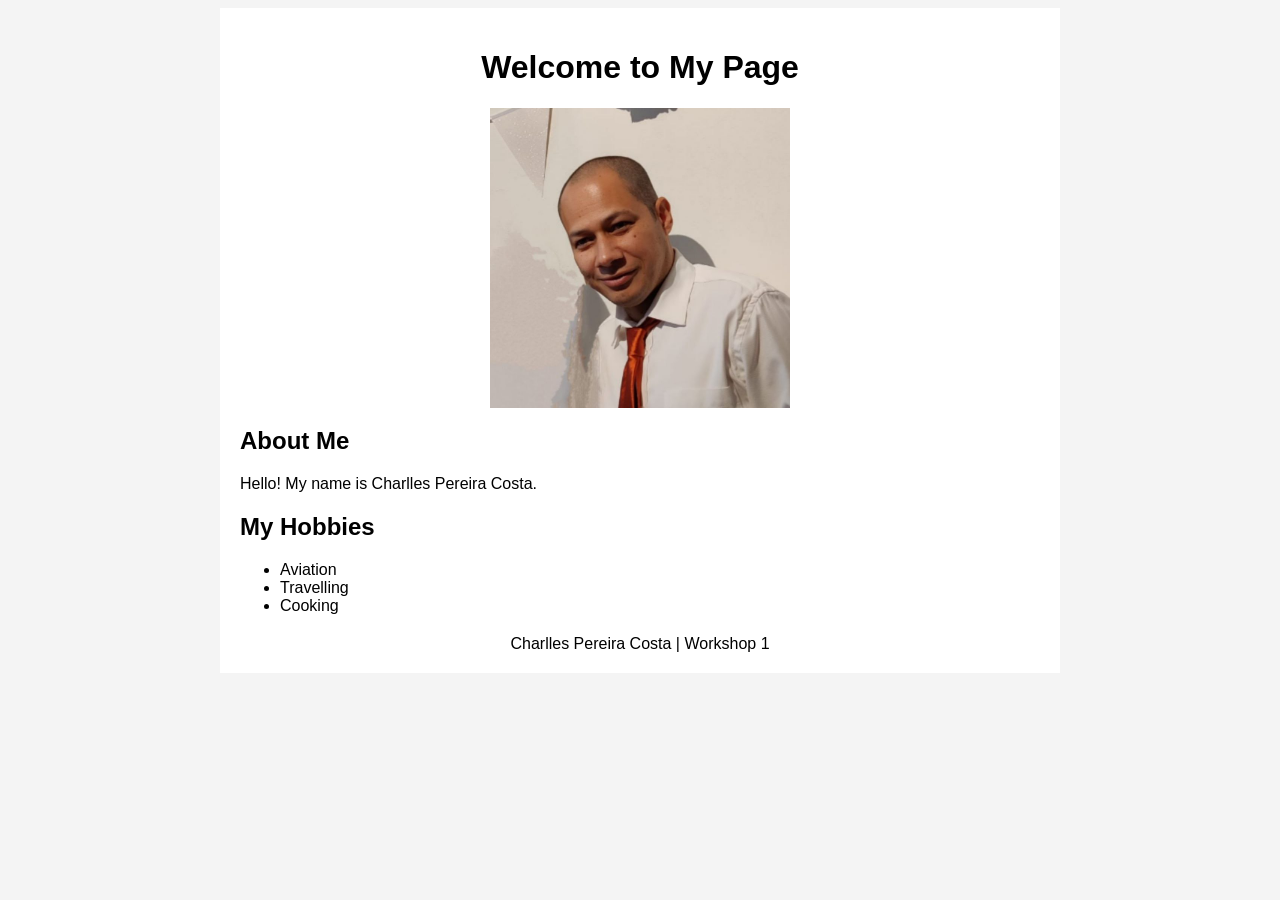
<file: WS01/index.html>
<!DOCTYPE html>
<html lang="en">
<head>
    <meta charset="UTF-8">
    <meta name="viewport" content="width=device-width, initial-scale=1.0">
    <title>Charlles Pereira Costa</title>
    <link rel="stylesheet" href="styles.css">
</head>
<body>

<main class="container">
    <h1>Welcome to My Page</h1>

    <img src="images.jpg" alt="Portrait of Charlles Pereira Costa">

    <h2>About Me</h2>
    <p>Hello! My name is Charlles Pereira Costa.</p>

    <h2>My Hobbies</h2>
    <ul>
        <li>Aviation</li>
        <li>Travelling</li>
        <li>Cooking</li>
    </ul>

    <footer class="footer">
        Charlles Pereira Costa | Workshop 1
    </footer>
</main>

</body>
</html>
</file>
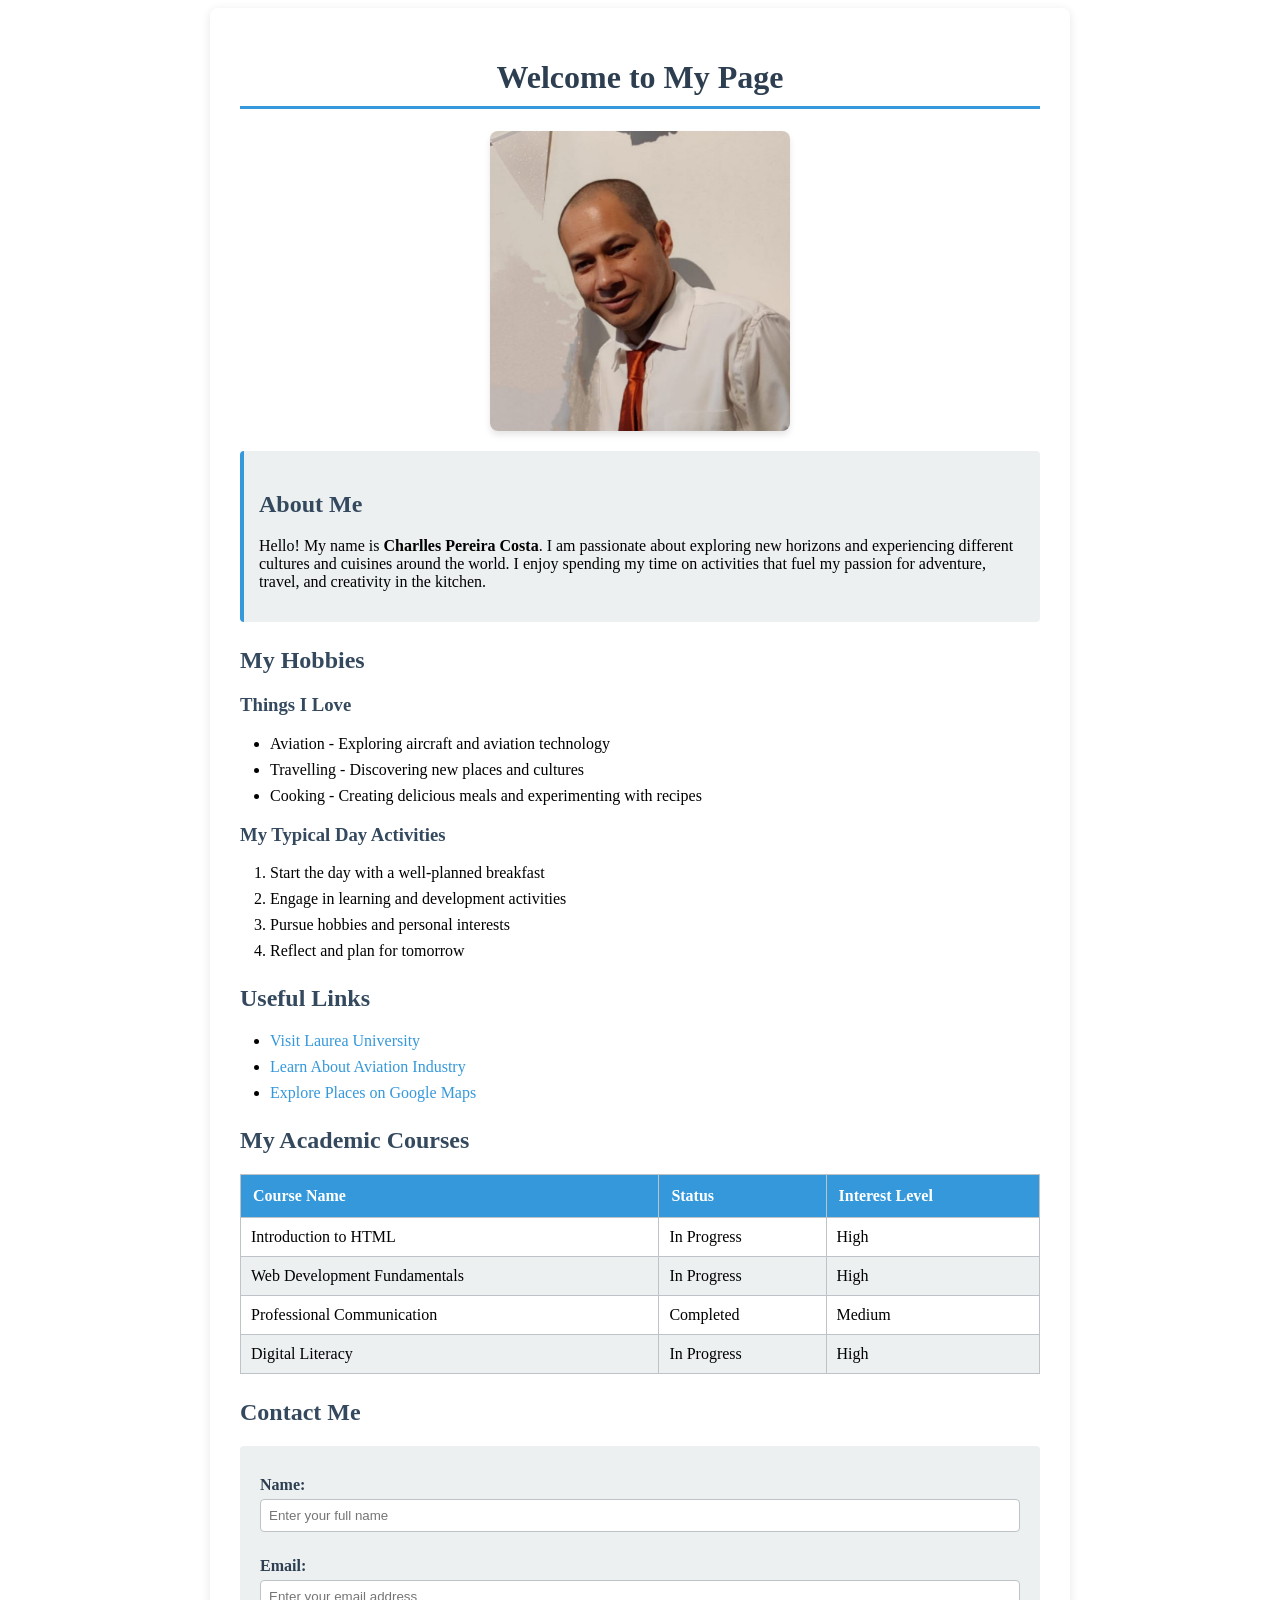
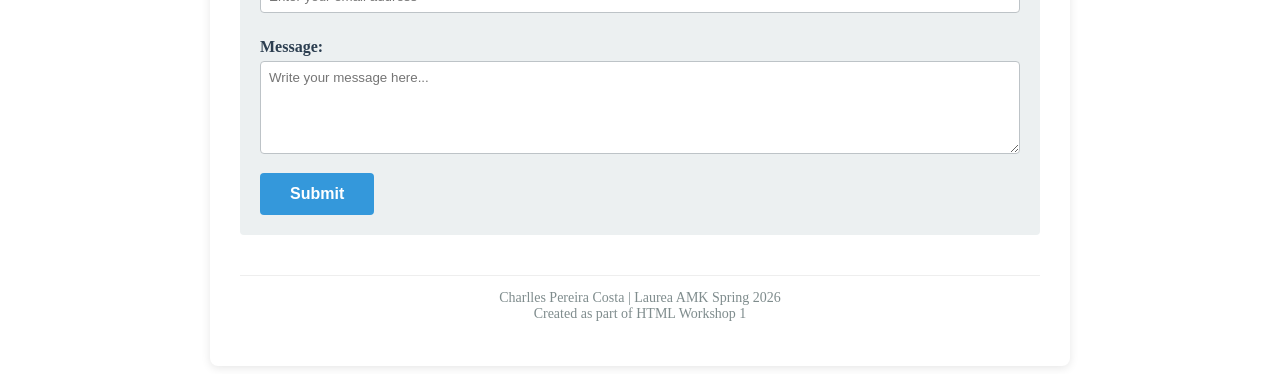
<file: WS02/index.html>
<!DOCTYPE html>
<html lang="en">
<head>
    <meta charset="UTF-8">
    <meta name="viewport" content="width=device-width, initial-scale=1.0">
    <title>Charlles Pereira Costa - My First HTML Page</title>
    <link rel="stylesheet" href="style.css">
</head>
<body>
    <div class="container">
        <h1>Welcome to My Page</h1>
        
        <img src="images.jpg" alt="Charlles Pereira Costa - Professional portrait">
        
        <section class="about-section">
            <h2>About Me</h2>
            <p>Hello! My name is <strong>Charlles Pereira Costa</strong>. I am passionate about exploring new horizons and experiencing different cultures and cuisines around the world. I enjoy spending my time on activities that fuel my passion for adventure, travel, and creativity in the kitchen.</p>
        </section>

        <section>
            <h2>My Hobbies</h2>
            
            <h3>Things I Love</h3>
            <ul>
                <li>Aviation - Exploring aircraft and aviation technology</li>
                <li>Travelling - Discovering new places and cultures</li>
                <li>Cooking - Creating delicious meals and experimenting with recipes</li>
            </ul>
            
            <h3>My Typical Day Activities</h3>
            <ol>
                <li>Start the day with a well-planned breakfast</li>
                <li>Engage in learning and development activities</li>
                <li>Pursue hobbies and personal interests</li>
                <li>Reflect and plan for tomorrow</li>
            </ol>
        </section>

        <section>
            <h2>Useful Links</h2>
            <ul>
                <li><a href="https://www.laurea.fi" target="_blank" rel="noopener">Visit Laurea University</a></li>
                <li><a href="https://www.airliners.net" target="_blank" rel="noopener">Learn About Aviation Industry</a></li>
                <li><a href="https://maps.google.com" target="_blank" rel="noopener">Explore Places on Google Maps</a></li>
            </ul>
        </section>

        <section>
            <h2>My Academic Courses</h2>
            <table>
                <thead>
                    <tr>
                        <th>Course Name</th>
                        <th>Status</th>
                        <th>Interest Level</th>
                    </tr>
                </thead>
                <tbody>
                    <tr>
                        <td>Introduction to HTML</td>
                        <td>In Progress</td>
                        <td>High</td>
                    </tr>
                    <tr>
                        <td>Web Development Fundamentals</td>
                        <td>In Progress</td>
                        <td>High</td>
                    </tr>
                    <tr>
                        <td>Professional Communication</td>
                        <td>Completed</td>
                        <td>Medium</td>
                    </tr>
                    <tr>
                        <td>Digital Literacy</td>
                        <td>In Progress</td>
                        <td>High</td>
                    </tr>
                </tbody>
            </table>
        </section>

        <section>
            <h2>Contact Me</h2>
            <form action="#" method="post">
                <div>
                    <label for="name">Name:</label>
                    <input type="text" id="name" name="name" placeholder="Enter your full name" required>
                </div>

                <div>
                    <label for="email">Email:</label>
                    <input type="email" id="email" name="email" placeholder="Enter your email address" required>
                </div>

                <div>
                    <label for="message">Message:</label>
                    <textarea id="message" name="message" rows="5" placeholder="Write your message here..." required></textarea>
                </div>

                <div>
                    <input type="submit" value="Submit">
                </div>
            </form>
        </section>

        <hr>
        <footer>
           <p>Charlles Pereira Costa | Laurea AMK Spring 2026 <br>
           Created as part of HTML Workshop 1</p>
        </footer>
    </div>
</body>
</html>
</file>
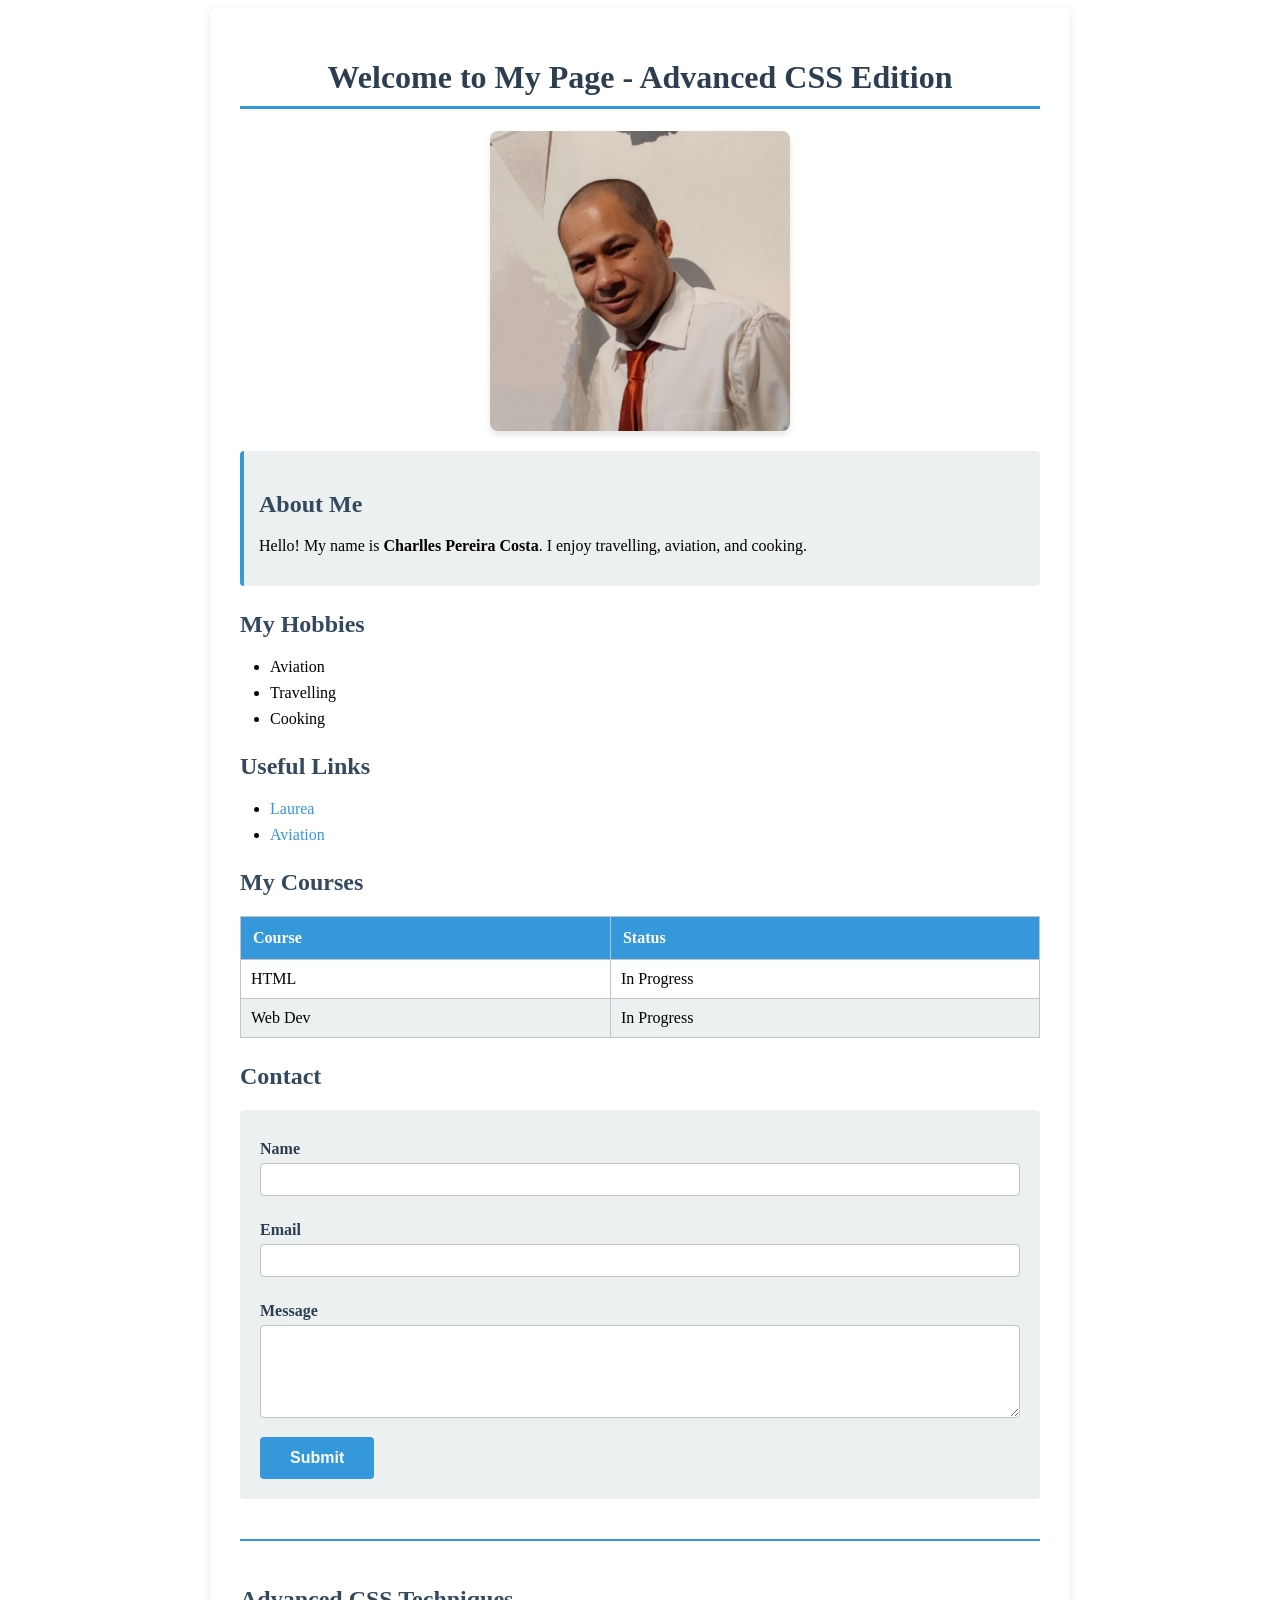
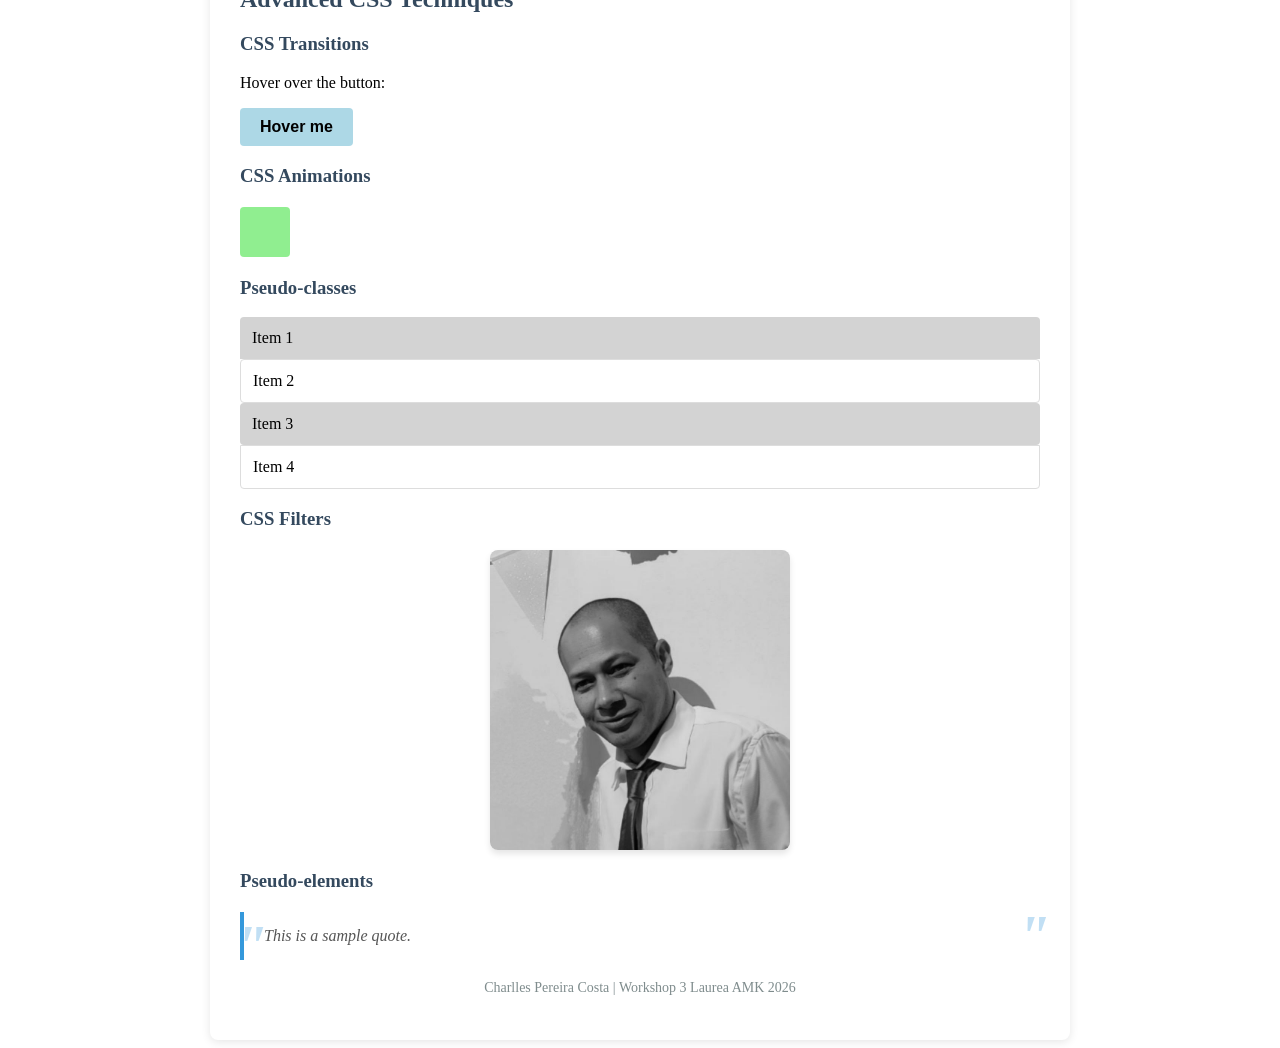
<file: WS03/index.html>
<!DOCTYPE html>
<html lang="en">
<head>
    <meta charset="UTF-8">
    <meta name="viewport" content="width=device-width, initial-scale=1.0">
    <title>Charlles Pereira Costa - Advanced CSS Workshop 3</title>

    <!-- FIXED CSS FILE NAME -->
    <link rel="stylesheet" href="styles.css">
</head>

<body>

<main class="container">

    <h1>Welcome to My Page - Advanced CSS Edition</h1>

    <img src="images.jpg" alt="Portrait of Charlles Pereira Costa">

    <section class="about-section">
        <h2>About Me</h2>
        <p>Hello! My name is <strong>Charlles Pereira Costa</strong>. I enjoy travelling, aviation, and cooking.</p>
    </section>

    <section>
        <h2>My Hobbies</h2>

        <ul>
            <li>Aviation</li>
            <li>Travelling</li>
            <li>Cooking</li>
        </ul>
    </section>

    <section>
        <h2>Useful Links</h2>
        <ul>
            <li><a href="https://www.laurea.fi" target="_blank" rel="noopener">Laurea</a></li>
            <li><a href="https://www.airliners.net" target="_blank" rel="noopener">Aviation</a></li>
        </ul>
    </section>

    <section>
        <h2>My Courses</h2>
        <table>
            <thead>
                <tr>
                    <th>Course</th>
                    <th>Status</th>
                </tr>
            </thead>
            <tbody>
                <tr>
                    <td>HTML</td>
                    <td>In Progress</td>
                </tr>
                <tr>
                    <td>Web Dev</td>
                    <td>In Progress</td>
                </tr>
            </tbody>
        </table>
    </section>

    <section>
        <h2>Contact</h2>

        <form action="#" method="post">
            <label for="name">Name</label>
            <input type="text" id="name" name="name" required>

            <label for="email">Email</label>
            <input type="email" id="email" name="email" required>

            <label for="message">Message</label>
            <textarea id="message" name="message" rows="5" required></textarea>

            <input type="submit" value="Submit">
        </form>
    </section>

    <!-- WORKSHOP 3 TASKS -->
    <section class="workshop-3">
        <h2>Advanced CSS Techniques</h2>

        <!-- Task 1 -->
        <section>
            <h3>CSS Transitions</h3>
            <p>Hover over the button:</p>
            <button class="transition-button">Hover me</button>
        </section>

        <!-- Task 2 -->
        <section>
            <h3>CSS Animations</h3>
            <div class="animation-box"></div>
        </section>

        <!-- Task 3 -->
        <section>
            <h3>Pseudo-classes</h3>
            <ul class="pseudo-list">
                <li>Item 1</li>
                <li>Item 2</li>
                <li>Item 3</li>
                <li>Item 4</li>
            </ul>
        </section>

        <!-- Task 4 -->
        <section>
            <h3>CSS Filters</h3>
            <img src="images.jpg" alt="Sample image with filter" class="filter-image">
        </section>

        <!-- Task 5 -->
        <section>
            <h3>Pseudo-elements</h3>
            <blockquote class="quote">
                This is a sample quote.
            </blockquote>
        </section>
    </section>

    <footer>
        <p>Charlles Pereira Costa | Workshop 3 Laurea AMK 2026</p>
    </footer>

</main>

</body>
</html>
</file>
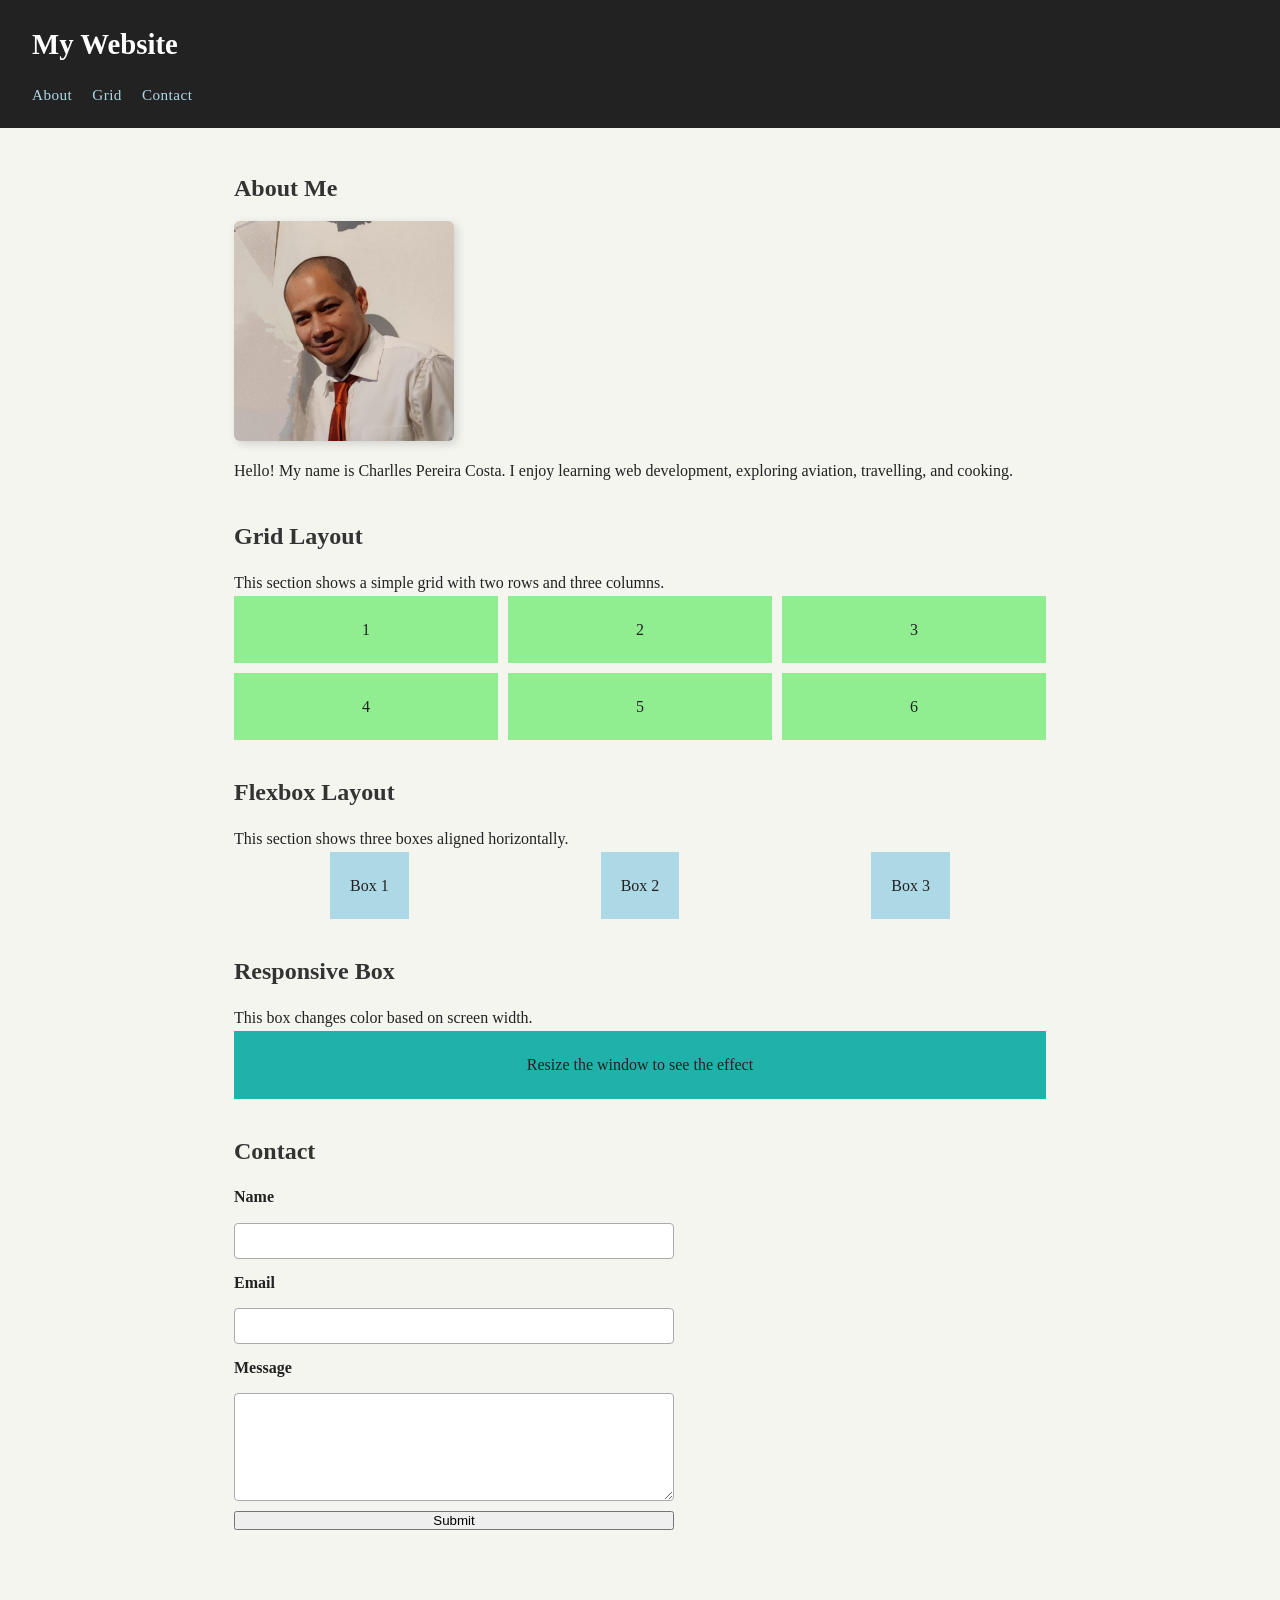
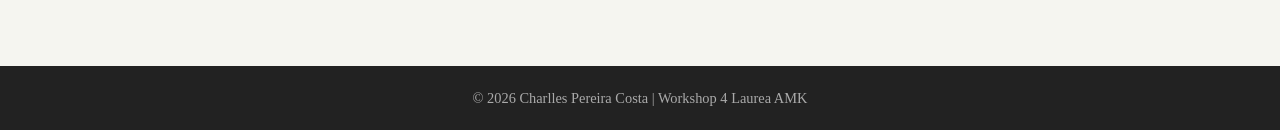
<file: WS04/index.html>
<!DOCTYPE html>
<html lang="en">
<head>
    <meta charset="UTF-8">
    <meta name="viewport" content="width=device-width, initial-scale=1.0">
    <title>Workshop 4 - Page Layout Techniques</title>
    <link rel="stylesheet" href="styles.css">
</head>

<body>
    <!-- HEADER WITH NAVIGATION -->
    <header>
        <h1>My Website</h1>
        <nav>
            <ul class="nav-list">
                <li><a href="#about">About</a></li>
                <li><a href="#grid">Grid</a></li>
                <li><a href="#contact">Contact</a></li>
            </ul>
        </nav>
    </header>

    <!-- MAIN CONTENT -->
    <main>

        <!-- ABOUT SECTION -->
        <section id="about" class="content-section">
            <h2>About Me</h2>
            <img src="images.jpg" alt="Portrait of Charlles Pereira Costa">
            <p>
                Hello! My name is Charlles Pereira Costa. I enjoy learning web development,
                exploring aviation, travelling, and cooking.
            </p>
        </section>

        <!-- GRID SECTION -->
        <section id="grid" class="content-section">
            <h2>Grid Layout</h2>
            <p>This section shows a simple grid with two rows and three columns.</p>

            <div class="grid-container">
                <div class="grid-item">1</div>
                <div class="grid-item">2</div>
                <div class="grid-item">3</div>
                <div class="grid-item">4</div>
                <div class="grid-item">5</div>
                <div class="grid-item">6</div>
            </div>
        </section>

        <!-- FLEXBOX SECTION -->
        <section class="content-section">
            <h2>Flexbox Layout</h2>
            <p>This section shows three boxes aligned horizontally.</p>

            <div class="flex-container">
                <div class="box">Box 1</div>
                <div class="box">Box 2</div>
                <div class="box">Box 3</div>
            </div>
        </section>

        <!-- MEDIA QUERY SECTION -->
        <section class="content-section">
            <h2>Responsive Box</h2>
            <p>This box changes color based on screen width.</p>

            <div class="responsive-box">
                Resize the window to see the effect
            </div>
        </section>

        <!-- CONTACT SECTION -->
        <section id="contact" class="content-section">
            <h2>Contact</h2>

            <form action="#" method="post">
                <label for="name">Name</label>
                <input type="text" id="name" name="name" required>

                <label for="email">Email</label>
                <input type="email" id="email" name="email" required>

                <label for="message">Message</label>
                <textarea id="message" name="message" rows="5" required></textarea>

                <button type="submit">Submit</button>
            </form>
        </section>

    </main>

    <!-- FOOTER -->
    <footer>
        <p>© 2026 Charlles Pereira Costa | Workshop 4 Laurea AMK</p>
    </footer>

</body>
</html>
</file>
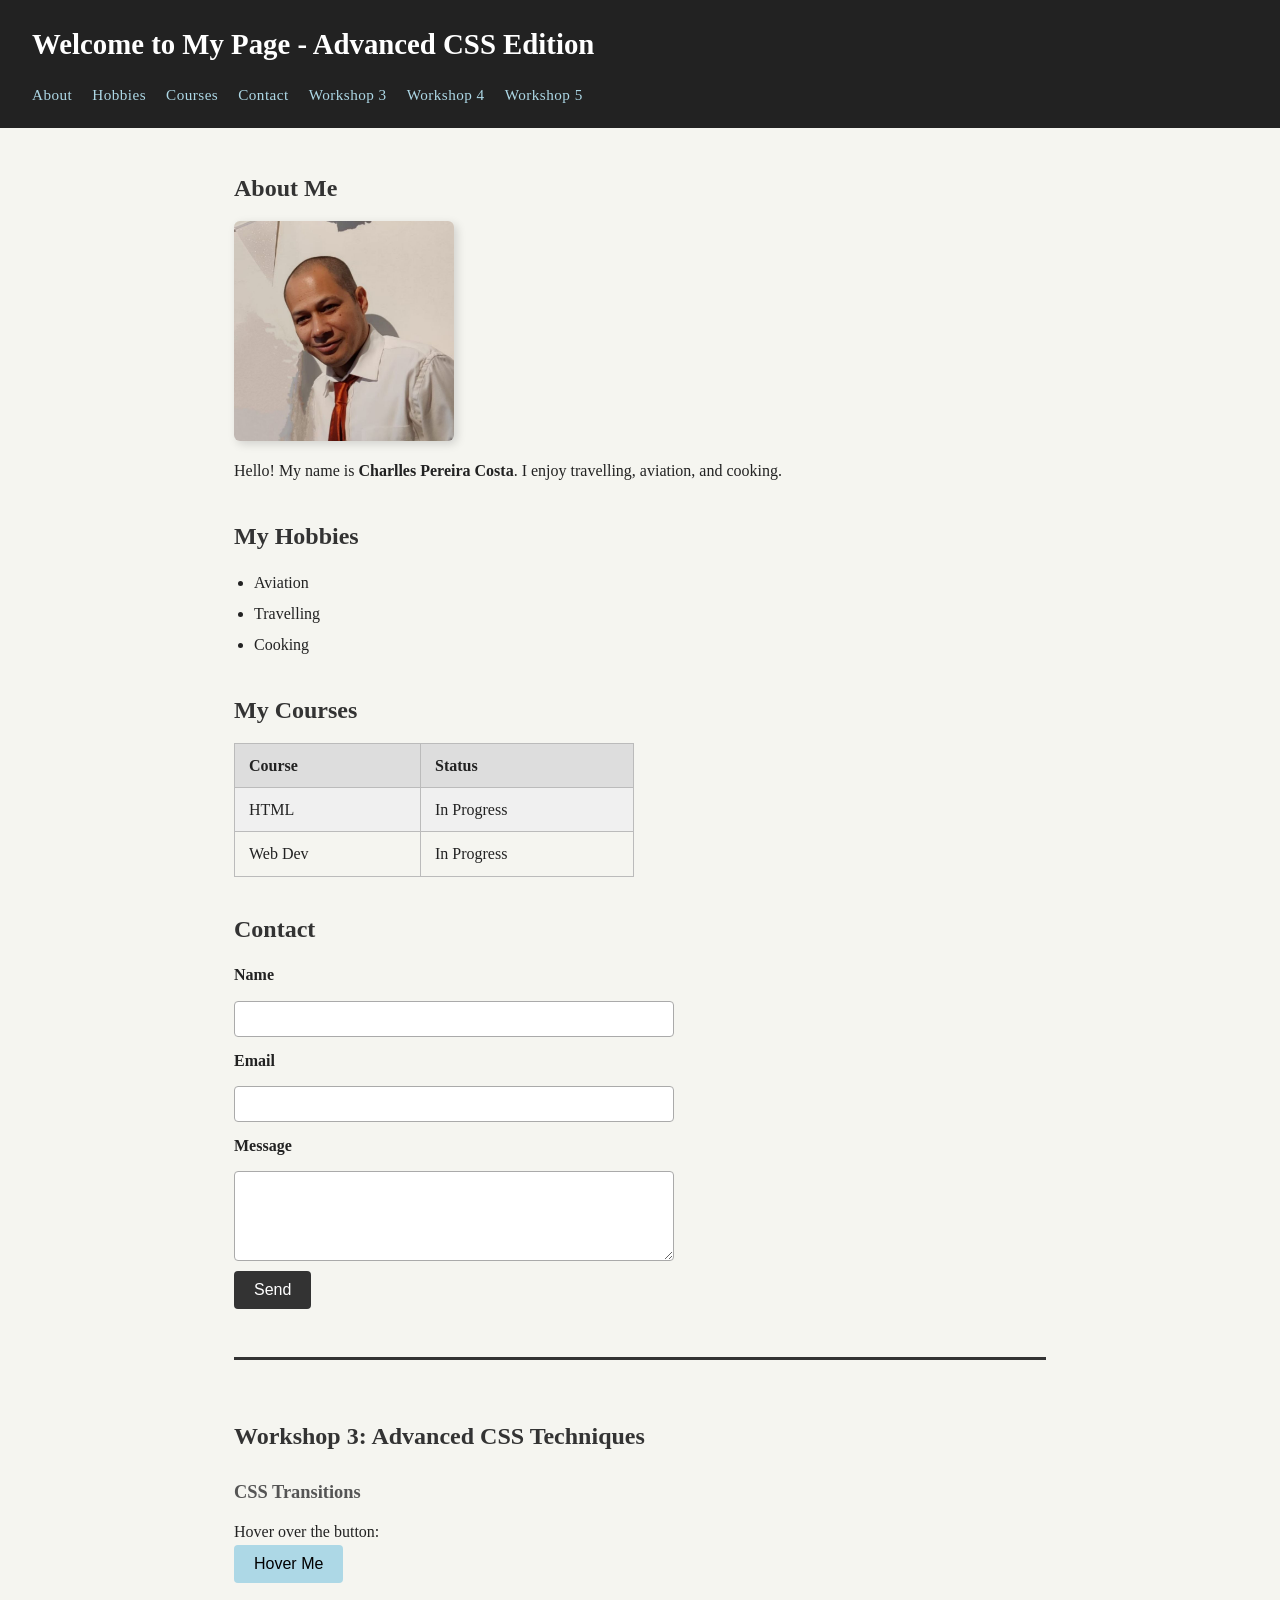
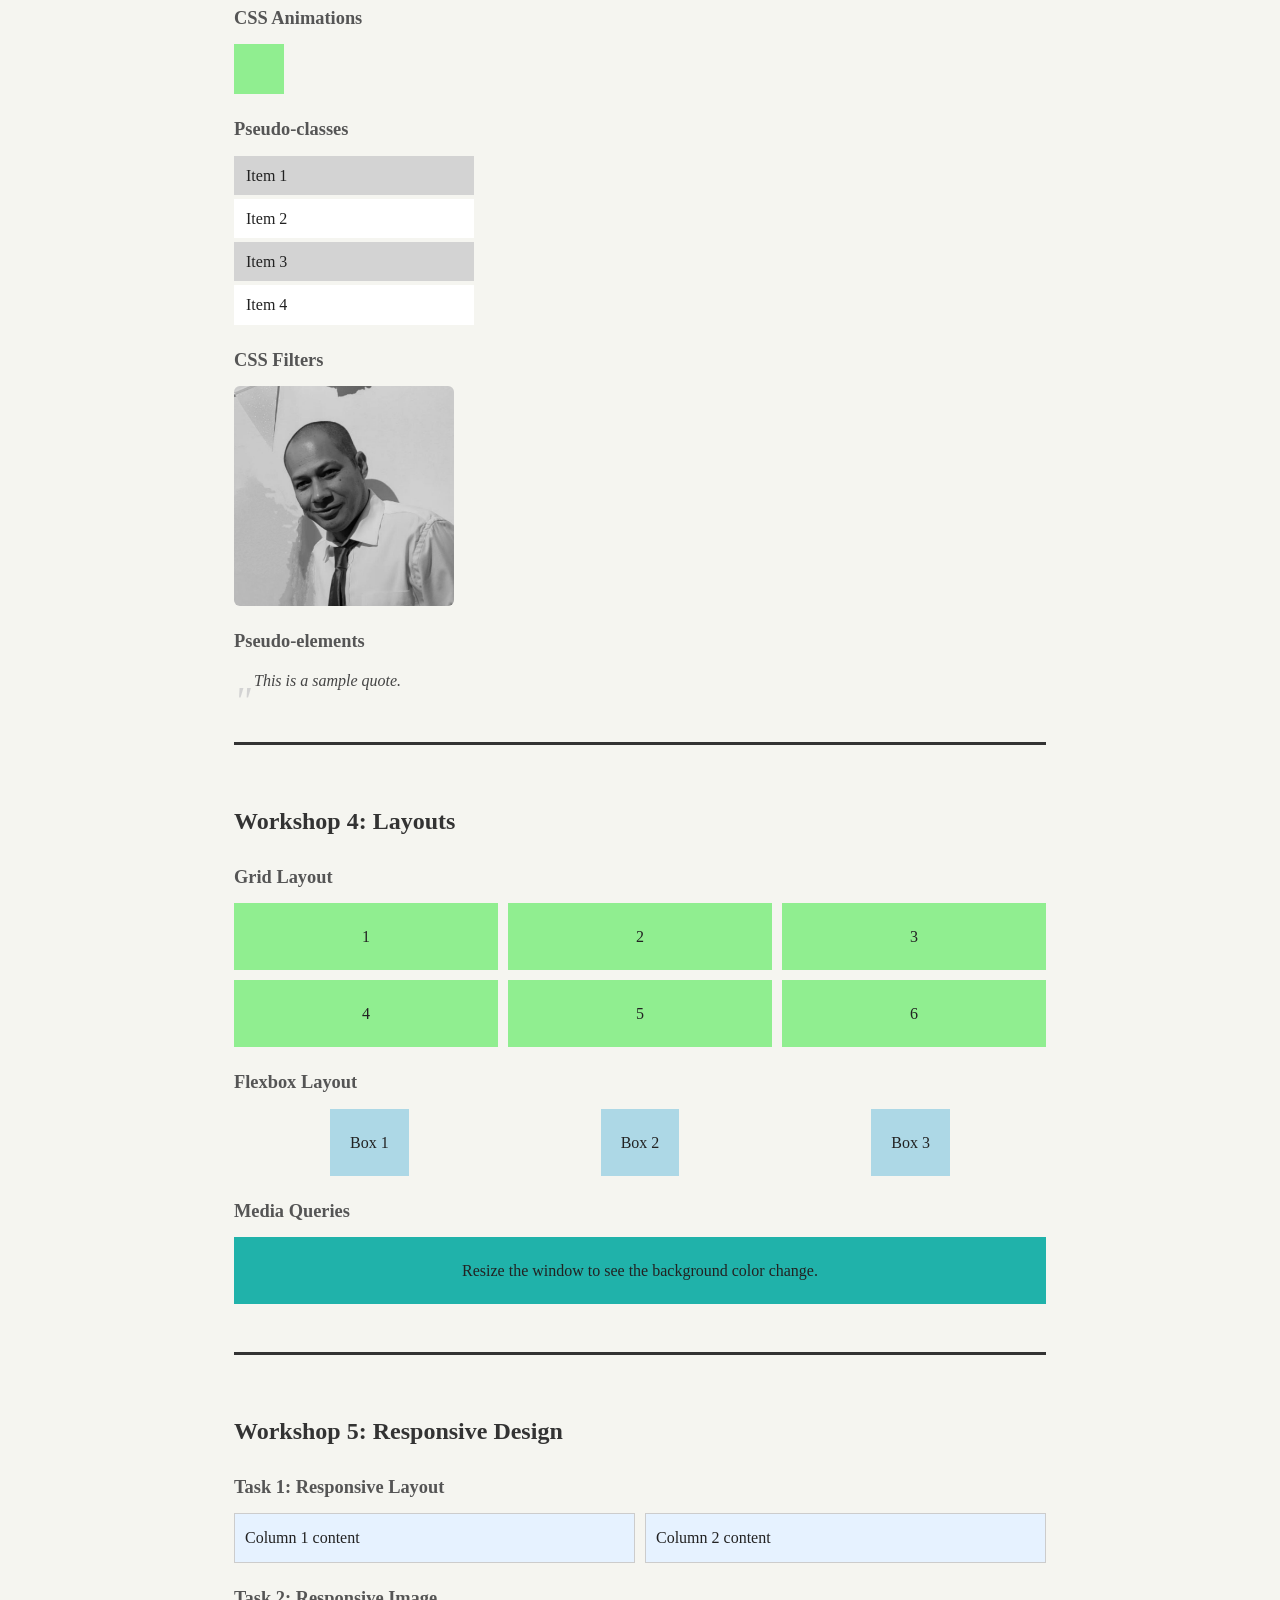
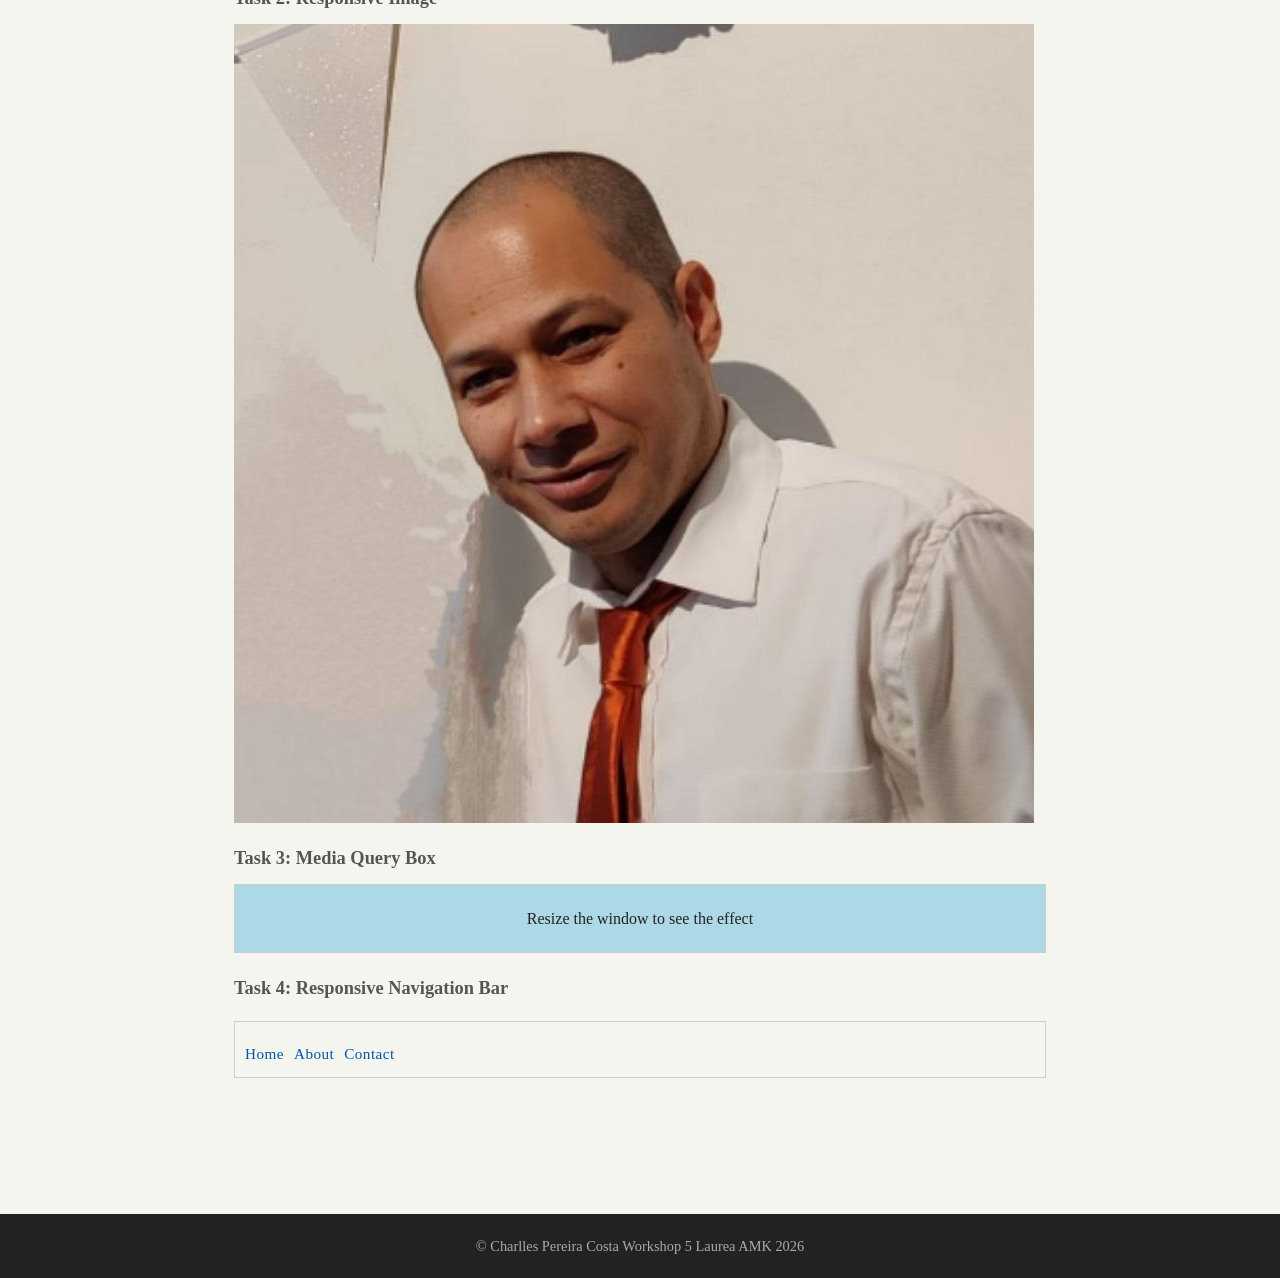
<file: WS05/index.html>
<!DOCTYPE html>
<html lang="en">
<head>
  <meta charset="UTF-8">
  <title>Workshop - Advanced CSS & Responsive Design</title>
  <link rel="stylesheet" href="styles.css">
</head>
<body>
  <header>
    <h1>Welcome to My Page - Advanced CSS Edition</h1>
    <nav>
      <ul>
        <li><a href="#about">About</a></li>
        <li><a href="#hobbies">Hobbies</a></li>
        <li><a href="#courses">Courses</a></li>
        <li><a href="#contact">Contact</a></li>
        <li><a href="#workshop3">Workshop 3</a></li>
        <li><a href="#workshop4">Workshop 4</a></li>
        <li><a href="#workshop5">Workshop 5</a></li>
      </ul>
    </nav>
  </header>

  <main>
    <section id="about">
      <h2>About Me</h2>
      <img src="Me.jpg" alt="Portrait of Charlles">
      <p>Hello! My name is <strong>Charlles Pereira Costa</strong>. I enjoy travelling, aviation, and cooking.</p>
    </section>

    <section id="hobbies">
      <h2>My Hobbies</h2>
      <ul>
        <li>Aviation</li>
        <li>Travelling</li>
        <li>Cooking</li>
      </ul>
    </section>

    <section id="courses">
      <h2>My Courses</h2>
      <table>
        <tr>
          <th>Course</th>
          <th>Status</th>
        </tr>
        <tr>
          <td>HTML</td>
          <td>In Progress</td>
        </tr>
        <tr>
          <td>Web Dev</td>
          <td>In Progress</td>
        </tr>
      </table>
    </section>

    <section id="contact">
      <h2>Contact</h2>
      <form>
        <label for="name">Name</label>
        <input type="text" id="name" name="name">

        <label for="email">Email</label>
        <input type="email" id="email" name="email">

        <label for="message">Message</label>
        <textarea id="message" name="message" rows="4"></textarea>

        <input type="submit" value="Send">
      </form>
    </section>

    <section id="workshop3" class="workshop-3">
      <h2>Workshop 3: Advanced CSS Techniques</h2>

      <h3>CSS Transitions</h3>
      <p>Hover over the button:</p>
      <button class="transition-button">Hover Me</button>

      <h3>CSS Animations</h3>
      <div class="animation-box"></div>

      <h3>Pseudo-classes</h3>
      <ul class="pseudo-list">
        <li>Item 1</li>
        <li>Item 2</li>
        <li>Item 3</li>
        <li>Item 4</li>
      </ul>

      <h3>CSS Filters</h3>
      <img src="images.jpg" alt="Filtered example" class="filter-image">

      <h3>Pseudo-elements</h3>
      <p class="quote">This is a sample quote.</p>
    </section>

    <section id="workshop4" class="workshop-4">
      <h2>Workshop 4: Layouts</h2>

      <h3>Grid Layout</h3>
      <div class="grid-container">
        <div class="grid-item">1</div>
        <div class="grid-item">2</div>
        <div class="grid-item">3</div>
        <div class="grid-item">4</div>
        <div class="grid-item">5</div>
        <div class="grid-item">6</div>
      </div>

      <h3>Flexbox Layout</h3>
      <div class="flex-container">
        <div class="box">Box 1</div>
        <div class="box">Box 2</div>
        <div class="box">Box 3</div>
      </div>

      <h3>Media Queries</h3>
      <div class="responsive-box">Resize the window to see the background color change.</div>
    </section>

    <section id="workshop5" class="workshop-5">
      <h2>Workshop 5: Responsive Design</h2>

      <h3>Task 1: Responsive Layout</h3>
      <div class="responsive-container">
        <div class="column">Column 1 content</div>
        <div class="column">Column 2 content</div>
      </div>

      <h3>Task 2: Responsive Image</h3>
      <img src="images.jpg" alt="Responsive Image" class="responsive-image">

      <h3>Task 3: Media Query Box</h3>
      <div class="media-query-box">
        Resize the window to see the effect
      </div>

      <h3>Task 4: Responsive Navigation Bar</h3>
      <nav class="responsive-nav">
        <button class="menu-toggle">☰ Menu</button>
        <ul class="nav-list">
          <li><a href="#">Home</a></li>
          <li><a href="#">About</a></li>
          <li><a href="#">Contact</a></li>
        </ul>
      </nav>
    </section>
  </main>

  <footer>
    <p>&copy; Charlles Pereira Costa Workshop 5 Laurea AMK 2026 </p>
  </footer>
</body>
</html>
</file>
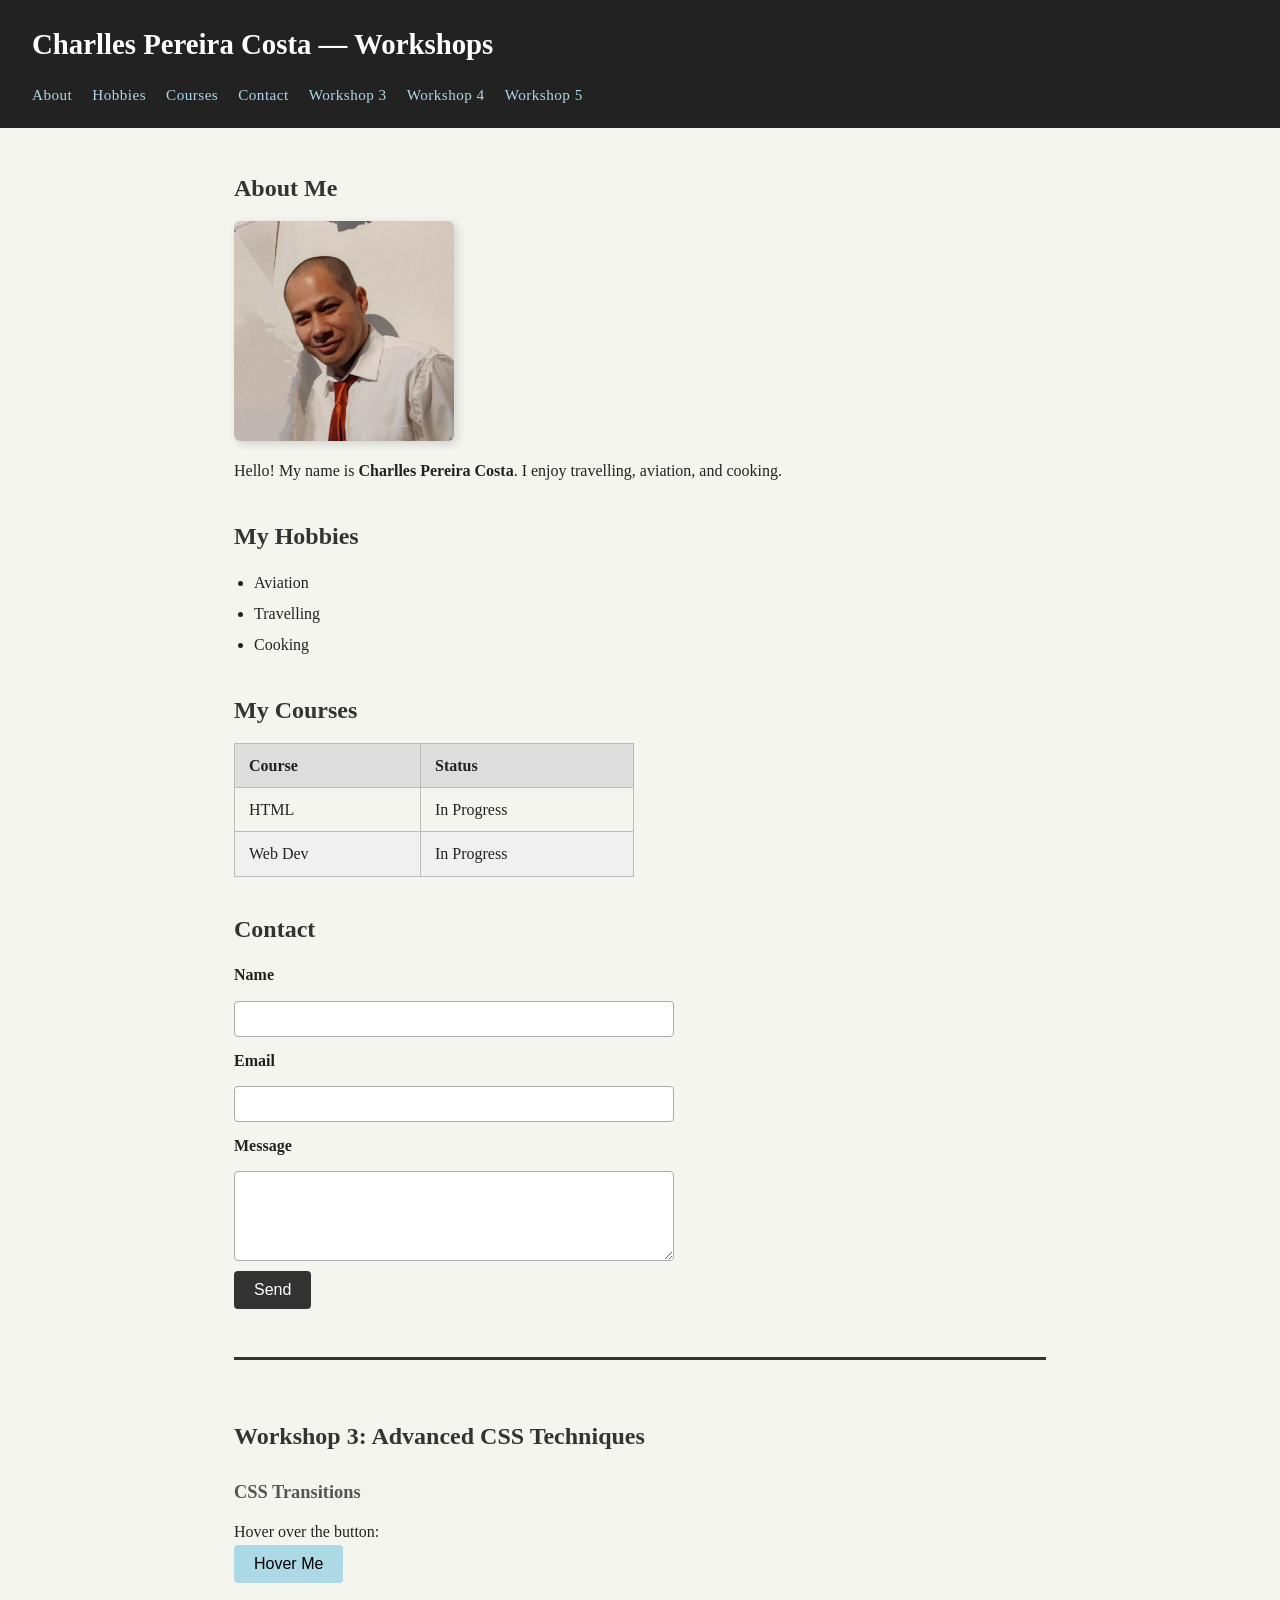
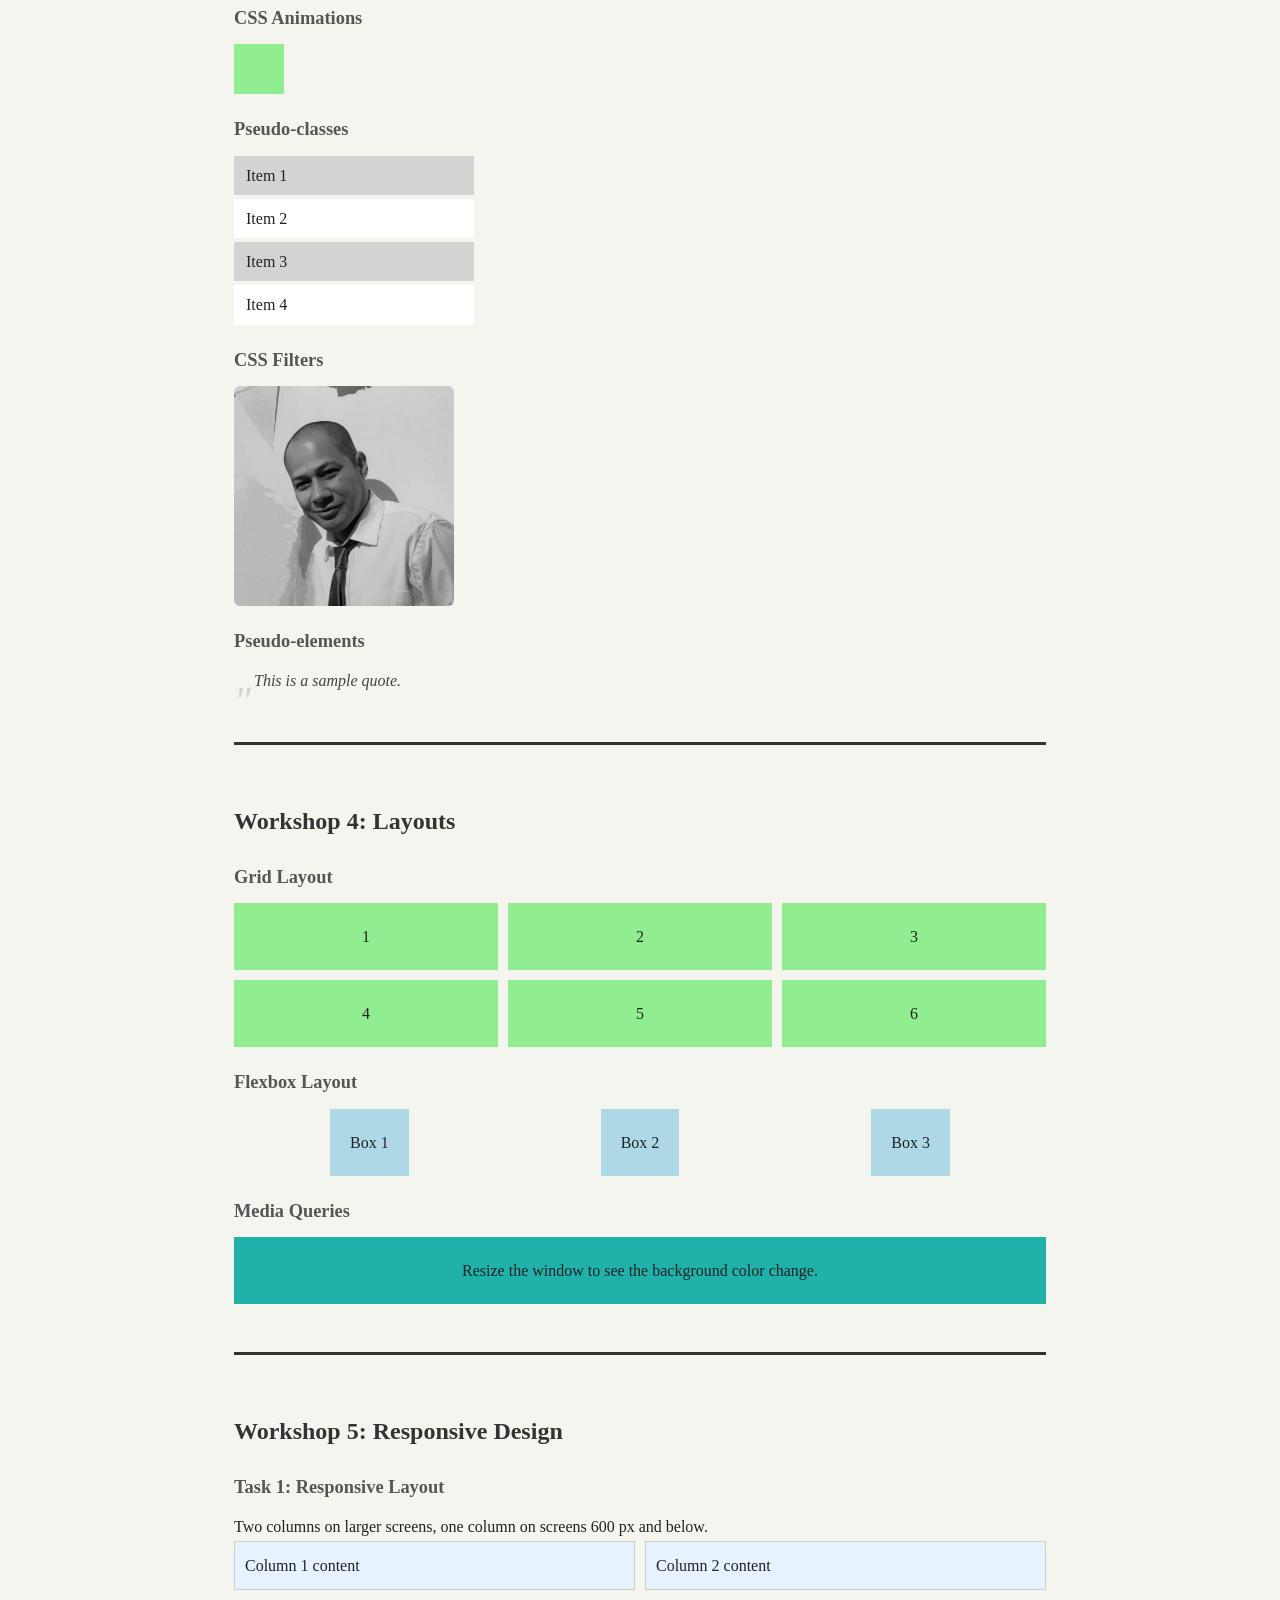
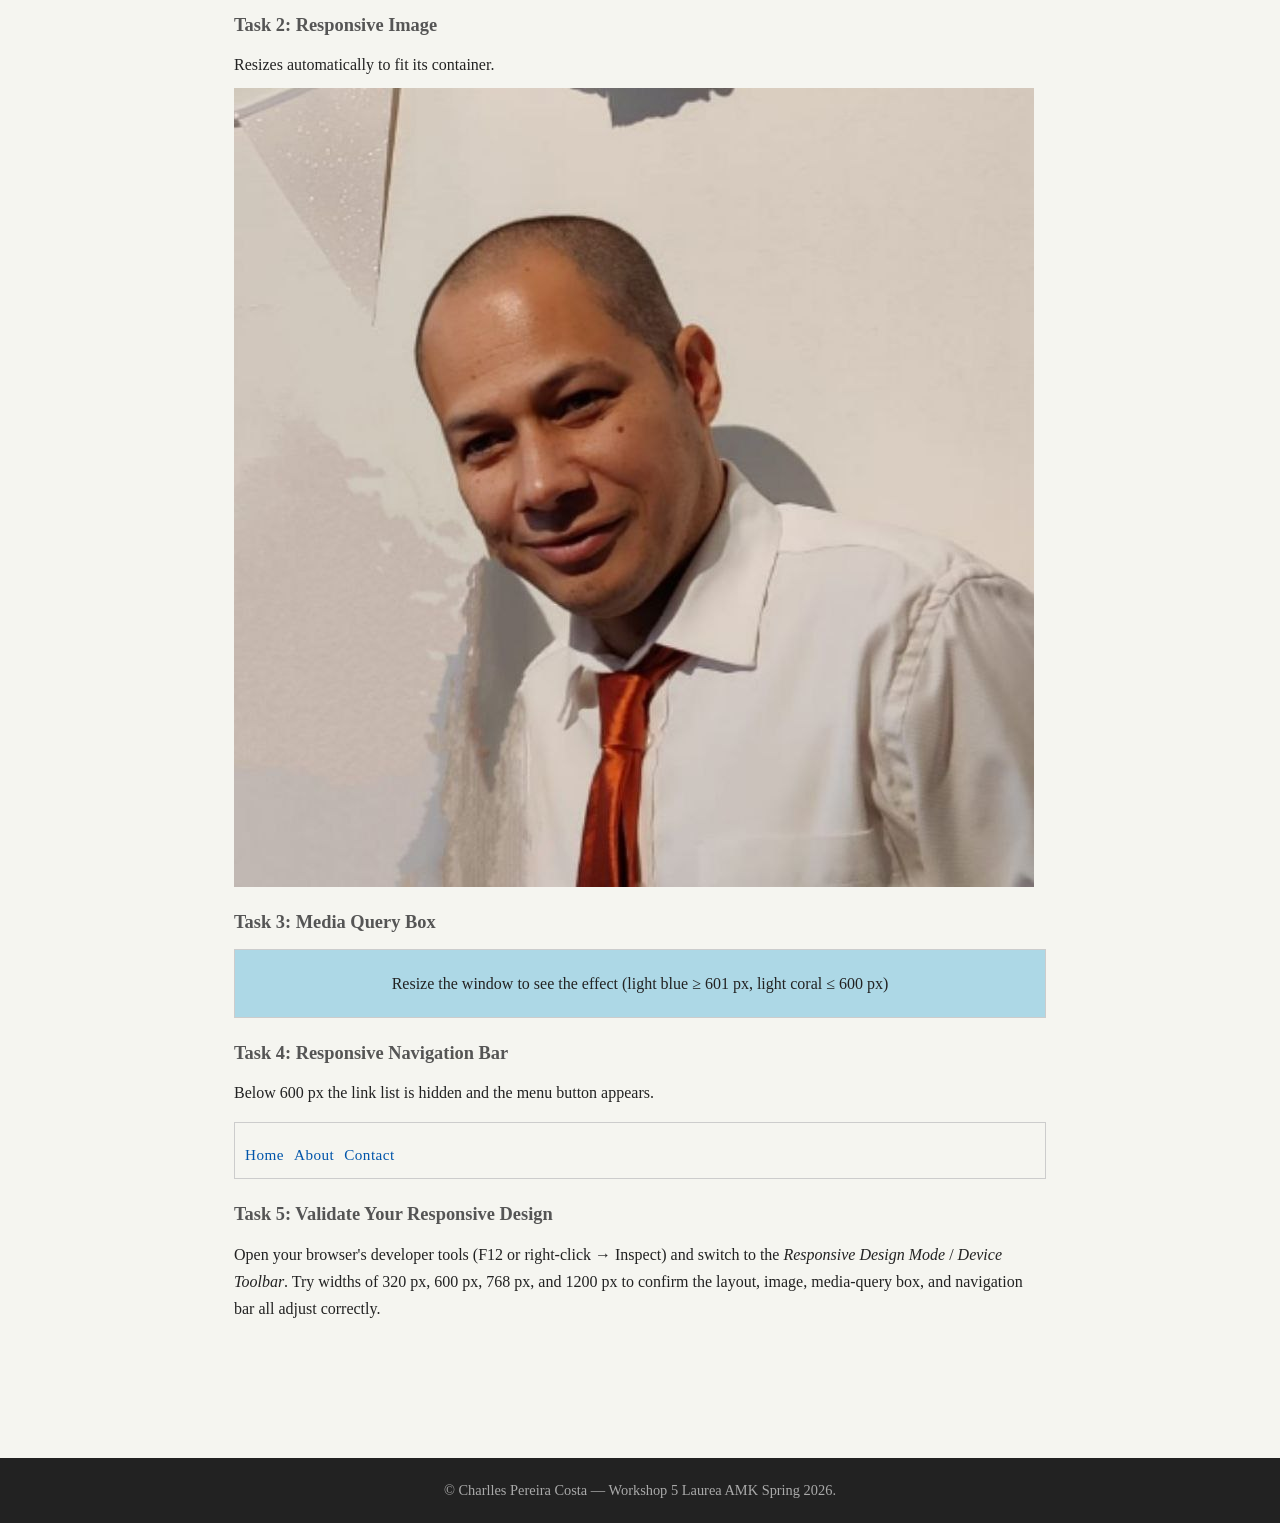
<file: WS05_Responsive_Design/index.html>
<!DOCTYPE html>
<html lang="en">
<head>
    <meta charset="UTF-8">
    <meta name="viewport" content="width=device-width, initial-scale=1.0">
    <title>Workshop 5 — Responsive Design · Charlles Pereira Costa</title>
    <link rel="stylesheet" href="styles.css">
</head>
<body>

<header>
    <h1>Charlles Pereira Costa — Workshops</h1>
    <nav aria-label="Primary">
        <ul>
            <li><a href="#about">About</a></li>
            <li><a href="#hobbies">Hobbies</a></li>
            <li><a href="#courses">Courses</a></li>
            <li><a href="#contact">Contact</a></li>
            <li><a href="#workshop3">Workshop 3</a></li>
            <li><a href="#workshop4">Workshop 4</a></li>
            <li><a href="#workshop5">Workshop 5</a></li>
        </ul>
    </nav>
</header>

<main>
    <section id="about">
        <h2>About Me</h2>
        <img src="images.jpg" alt="Portrait of Charlles">
        <p>Hello! My name is <strong>Charlles Pereira Costa</strong>. I enjoy travelling, aviation, and cooking.</p>
    </section>

    <section id="hobbies">
        <h2>My Hobbies</h2>
        <ul>
            <li>Aviation</li>
            <li>Travelling</li>
            <li>Cooking</li>
        </ul>
    </section>

    <section id="courses">
        <h2>My Courses</h2>
        <table>
            <thead>
                <tr>
                    <th>Course</th>
                    <th>Status</th>
                </tr>
            </thead>
            <tbody>
                <tr>
                    <td>HTML</td>
                    <td>In Progress</td>
                </tr>
                <tr>
                    <td>Web Dev</td>
                    <td>In Progress</td>
                </tr>
            </tbody>
        </table>
    </section>

    <section id="contact">
        <h2>Contact</h2>
        <form action="#" method="post">
            <label for="name">Name</label>
            <input type="text" id="name" name="name">

            <label for="email">Email</label>
            <input type="email" id="email" name="email">

            <label for="message">Message</label>
            <textarea id="message" name="message" rows="4"></textarea>

            <input type="submit" value="Send">
        </form>
    </section>

    <section id="workshop3" class="workshop-3">
        <h2>Workshop 3: Advanced CSS Techniques</h2>

        <h3>CSS Transitions</h3>
        <p>Hover over the button:</p>
        <button type="button" class="transition-button">Hover Me</button>

        <h3>CSS Animations</h3>
        <div class="animation-box"></div>

        <h3>Pseudo-classes</h3>
        <ul class="pseudo-list">
            <li>Item 1</li>
            <li>Item 2</li>
            <li>Item 3</li>
            <li>Item 4</li>
        </ul>

        <h3>CSS Filters</h3>
        <img src="images.jpg" alt="Filtered example" class="filter-image">

        <h3>Pseudo-elements</h3>
        <p class="quote">This is a sample quote.</p>
    </section>

    <section id="workshop4" class="workshop-4">
        <h2>Workshop 4: Layouts</h2>

        <h3>Grid Layout</h3>
        <div class="grid-container">
            <div class="grid-item">1</div>
            <div class="grid-item">2</div>
            <div class="grid-item">3</div>
            <div class="grid-item">4</div>
            <div class="grid-item">5</div>
            <div class="grid-item">6</div>
        </div>

        <h3>Flexbox Layout</h3>
        <div class="flex-container">
            <div class="box">Box 1</div>
            <div class="box">Box 2</div>
            <div class="box">Box 3</div>
        </div>

        <h3>Media Queries</h3>
        <div class="responsive-box">Resize the window to see the background color change.</div>
    </section>

    <section id="workshop5" class="workshop-5">
        <h2>Workshop 5: Responsive Design</h2>

        <h3>Task 1: Responsive Layout</h3>
        <p>Two columns on larger screens, one column on screens 600&nbsp;px and below.</p>
        <div class="responsive-container">
            <div class="column">Column 1 content</div>
            <div class="column">Column 2 content</div>
        </div>

        <h3>Task 2: Responsive Image</h3>
        <p>Resizes automatically to fit its container.</p>
        <img src="images.jpg" alt="Responsive Image" class="responsive-image">

        <h3>Task 3: Media Query Box</h3>
        <div class="media-query-box">
            Resize the window to see the effect (light&nbsp;blue ≥ 601&nbsp;px, light&nbsp;coral ≤ 600&nbsp;px)
        </div>

        <h3>Task 4: Responsive Navigation Bar</h3>
        <p>Below 600&nbsp;px the link list is hidden and the menu button appears.</p>
        <nav class="responsive-nav" aria-label="Workshop 5 demo navigation">
            <button type="button" class="menu-toggle">☰ Menu</button>
            <ul class="nav-list">
                <li><a href="#">Home</a></li>
                <li><a href="#">About</a></li>
                <li><a href="#">Contact</a></li>
            </ul>
        </nav>

        <h3>Task 5: Validate Your Responsive Design</h3>
        <p>Open your browser's developer tools (F12 or right-click &rarr; Inspect) and switch to the
            <em>Responsive Design Mode</em> / <em>Device Toolbar</em>. Try widths of 320&nbsp;px,
            600&nbsp;px, 768&nbsp;px, and 1200&nbsp;px to confirm the layout, image, media-query box,
            and navigation bar all adjust correctly.</p>
    </section>
</main>

<footer>
    <p>&copy; Charlles Pereira Costa &mdash; Workshop 5 Laurea AMK Spring 2026.</p>
</footer>

</body>
</html>
</file>
<file: WS01/styles.css>
body {
    font-family: Arial, sans-serif;
    background-color: #f4f4f4;
}

.container {
    max-width: 800px;
    margin: auto;
    background: white;
    padding: 20px;
}

h1 {
    text-align: center;
}

img {
    display: block;
    margin: auto;
    max-width: 300px;
}

.footer {
    text-align: center;
    margin-top: 20px;
}
</file>
<file: WS02/style.css>
<style>
    h1 {
      color: green;
    }
    </style>

body {
    font-family: Arial, sans-serif;
    line-height: 1.6;
    margin: 20px;
    background-color: #f4f4f4;
    color: #333;
}

.container {
    max-width: 800px;
    margin: 0 auto;
    background-color: white;
    padding: 30px;
    border-radius: 8px;
    box-shadow: 0 2px 10px rgba(0,0,0,0.1);
}

h1 {
    color: #2c3e50;
    text-align: center;
    border-bottom: 3px solid #3498db;
    padding-bottom: 10px;
}

h2 {
    color: #34495e;
    margin-top: 25px;
}

h3 {
    color: #34495e;
}

img {
    max-width: 300px;
    height: auto;
    border-radius: 8px;
    display: block;
    margin: 20px auto;
    box-shadow: 0 4px 6px rgba(0,0,0,0.1);
}

.about-section {
    background-color: #ecf0f1;
    padding: 15px;
    border-left: 4px solid #3498db;
    margin: 20px 0;
    border-radius: 4px;
}

table {
    width: 100%;
    border-collapse: collapse;
    margin: 20px 0;
}

table, th, td {
    border: 1px solid #bdc3c7;
}

th {
    background-color: #3498db;
    color: white;
    padding: 12px;
    text-align: left;
}

td {
    padding: 10px;
}

tr:nth-child(even) {
    background-color: #ecf0f1;
}

tr:hover {
    background-color: #d5dbdb;
}

form {
    background-color: #ecf0f1;
    padding: 20px;
    border-radius: 4px;
    margin: 20px 0;
}

label {
    display: block;
    margin-top: 10px;
    font-weight: bold;
    color: #2c3e50;
}

input[type="text"],
input[type="email"],
textarea {
    width: 100%;
    padding: 8px;
    margin-top: 5px;
    margin-bottom: 15px;
    border: 1px solid #bdc3c7;
    border-radius: 4px;
    box-sizing: border-box;
    font-family: Arial, sans-serif;
}

input[type="submit"] {
    background-color: #3498db;
    color: white;
    padding: 12px 30px;
    border: none;
    border-radius: 4px;
    cursor: pointer;
    font-size: 16px;
    font-weight: bold;
    transition: background-color 0.3s;
}

input[type="submit"]:hover {
    background-color: #2980b9;
}

a {
    color: #3498db;
    text-decoration: none;
}

a:hover {
    text-decoration: underline;
    color: #2980b9;
}

ul, ol {
    margin: 15px 0;
    padding-left: 30px;
}

li {
    margin: 8px 0;
}

hr {
    margin-top: 40px;
    border: 0;
    border-top: 1px solid #eee;
}

footer {
    text-align: center;
    color: #7f8c8d;
    font-size: 14px;
}
</file>
<file: WS03/styles.css>
* ============================================
   BASIC STYLES (From Previous Workshops)
   ============================================ */

body {
    font-family: Arial, sans-serif;
    line-height: 1.6;
    margin: 20px;
    background-color: #f4f4f4;
    color: #333;
}

.container {
    max-width: 800px;
    margin: 0 auto;
    background-color: white;
    padding: 30px;
    border-radius: 8px;
    box-shadow: 0 2px 10px rgba(0,0,0,0.1);
}

h1 {
    color: #2c3e50;
    text-align: center;
    border-bottom: 3px solid #3498db;
    padding-bottom: 10px;
}

h2 {
    color: #34495e;
    margin-top: 25px;
}

h3 {
    color: #34495e;
}

img {
    max-width: 300px;
    height: auto;
    border-radius: 8px;
    display: block;
    margin: 20px auto;
    box-shadow: 0 4px 6px rgba(0,0,0,0.1);
}

.about-section {
    background-color: #ecf0f1;
    padding: 15px;
    border-left: 4px solid #3498db;
    margin: 20px 0;
    border-radius: 4px;
}

table {
    width: 100%;
    border-collapse: collapse;
    margin: 20px 0;
}

table, th, td {
    border: 1px solid #bdc3c7;
}

th {
    background-color: #3498db;
    color: white;
    padding: 12px;
    text-align: left;
}

td {
    padding: 10px;
}

tr:nth-child(even) {
    background-color: #ecf0f1;
}

tr:hover {
    background-color: #d5dbdb;
}

form {
    background-color: #ecf0f1;
    padding: 20px;
    border-radius: 4px;
    margin: 20px 0;
}

label {
    display: block;
    margin-top: 10px;
    font-weight: bold;
    color: #2c3e50;
}

input[type="text"],
input[type="email"],
textarea {
    width: 100%;
    padding: 8px;
    margin-top: 5px;
    margin-bottom: 15px;
    border: 1px solid #bdc3c7;
    border-radius: 4px;
    box-sizing: border-box;
    font-family: Arial, sans-serif;
}

input[type="submit"] {
    background-color: #3498db;
    color: white;
    padding: 12px 30px;
    border: none;
    border-radius: 4px;
    cursor: pointer;
    font-size: 16px;
    font-weight: bold;
    transition: background-color 0.3s;
}

input[type="submit"]:hover {
    background-color: #2980b9;
}

a {
    color: #3498db;
    text-decoration: none;
}

a:hover {
    text-decoration: underline;
    color: #2980b9;
}

ul, ol {
    margin: 15px 0;
    padding-left: 30px;
}

li {
    margin: 8px 0;
}

hr {
    margin-top: 40px;
    border: 0;
    border-top: 1px solid #eee;
}

footer {
    text-align: center;
    color: #7f8c8d;
    font-size: 14px;
}

/* ============================================
   WORKSHOP 3: ADVANCED CSS TECHNIQUES
   ============================================ */

.workshop-3 {
    margin-top: 40px;
    padding-top: 20px;
    border-top: 2px solid #3498db;
}

.task {
    margin: 30px 0;
    padding: 20px;
    background-color: #f9f9f9;
    border-left: 5px solid #2ecc71;
    border-radius: 4px;
}

.task h3 {
    color: #27ae60;
    margin-top: 0;
}

.task p {
    color: #555;
    margin-bottom: 15px;
}

/* ============================================
   TASK 1: CSS TRANSITIONS
   ============================================ */

.transition-button {
    background-color: lightblue;
    padding: 10px 20px;
    border: none;
    cursor: pointer;
    transition: background-color 0.3s ease;
    font-size: 16px;
    border-radius: 4px;
    font-weight: bold;
}

.transition-button:hover {
    background-color: lightcoral;
    transform: scale(1.05);
}

.transition-button:active {
    transform: scale(0.98);
}

/* ============================================
   TASK 2: CSS ANIMATIONS
   ============================================ */

.animation-box {
    width: 50px;
    height: 50px;
    background-color: lightgreen;
    position: relative;
    animation: move 2s infinite alternate;
    border-radius: 4px;
    margin: 20px 0;
}

@keyframes move {
    from {
        left: 0;
    }
    to {
        left: 100px;
    }
}

/* ============================================
   TASK 3: CSS PSEUDO-CLASSES
   ============================================ */

.pseudo-list {
    list-style-type: none;
    padding: 0;
    margin: 15px 0;
}

.pseudo-list li {
    padding: 12px;
    margin: 0;
    border-radius: 4px;
    transition: background-color 0.3s ease;
}

.pseudo-list li:nth-child(odd) {
    background-color: lightgray;
}

.pseudo-list li:nth-child(even) {
    background-color: white;
    border: 1px solid #ddd;
}

.pseudo-list li:hover {
    background-color: #d5dbdb;
    transform: translateX(10px);
}

.pseudo-list li:first-child {
    border-radius: 4px 4px 0 0;
}

.pseudo-list li:last-child {
    border-radius: 0 0 4px 4px;
}

/* ============================================
   TASK 4: CSS FILTERS
   ============================================ */

.filter-image {
    filter: grayscale(100%);
    transition: filter 0.3s ease;
    max-width: 300px;
    height: auto;
    border-radius: 8px;
    display: block;
    margin: 20px auto;
    box-shadow: 0 4px 6px rgba(0,0,0,0.1);
}

.filter-image:hover {
    filter: grayscale(0%);
    box-shadow: 0 6px 12px rgba(0,0,0,0.2);
}

/* ============================================
   TASK 5: CSS PSEUDO-ELEMENTS
   ============================================ */

.quote {
    position: relative;
    padding-left: 40px;
    padding-top: 10px;
    padding-bottom: 10px;
    font-style: italic;
    color: #555;
    line-height: 1.8;
    border-left: 4px solid #3498db;
    padding-left: 20px;
    margin: 20px 0;
}

.quote::before {
    content: '"';
    font-size: 60px;
    position: absolute;
    left: -10px;
    top: -20px;
    color: #3498db;
    opacity: 0.3;
    font-weight: bold;
}

.quote::after {
    content: '"';
    font-size: 60px;
    position: absolute;
    right: -10px;
    bottom: -30px;
    color: #3498db;
    opacity: 0.3;
    font-weight: bold;
}

/* ============================================
   RESPONSIVE DESIGN
   ============================================ */

@media (max-width: 600px) {
    .container {
        padding: 15px;
    }

    .animation-box {
        width: 40px;
        height: 40px;
    }

    @keyframes move {
        from {
            left: 0;
        }
        to {
            left: 50px;
        }
    }

    img {
        max-width: 100%;
    }
}
</file>
<file: WS04/styles.css>
/* ===========================
   Base & Reset
   =========================== */
* {
  box-sizing: border-box;
  margin: 0;
  padding: 0;
}

body {
  font-family: Georgia, 'Times New Roman', serif;
  background-color: #f5f5f0;
  color: #222;
  line-height: 1.7;
}

/* ===========================
   Task 1: Semantic header + nav
   =========================== */
header {
  background-color: #222;
  color: #fff;
  padding: 20px 32px;
}

header h1 {
  font-size: 1.8rem;
  margin-bottom: 12px;
  border-bottom: none;
  padding-bottom: 0;
  color: #fff;
}

nav ul {
  list-style: none;
  padding: 0;
  display: flex;
  flex-wrap: wrap;
  gap: 6px 20px;
}

nav ul li {
  margin: 0;
}

nav ul li a {
  color: #add8e6;
  text-decoration: none;
  font-size: 0.95rem;
  letter-spacing: 0.03em;
}

nav ul li a:hover {
  color: #fff;
  text-decoration: underline;
}

/* ===========================
   Main content wrapper
   =========================== */
main {
  max-width: 860px;
  margin: 40px auto;
  padding: 0 24px 60px;
}

/* ===========================
   Headings
   =========================== */
h1 {
  font-size: 2.2rem;
  margin-bottom: 24px;
  border-bottom: 3px solid #333;
  padding-bottom: 10px;
}

h2 {
  font-size: 1.5rem;
  margin: 32px 0 12px;
  color: #333;
}

h3 {
  font-size: 1.15rem;
  margin: 20px 0 10px;
  color: #555;
}

/* ===========================
   Portrait image
   =========================== */
img:not(.filter-image) {
  display: block;
  max-width: 220px;
  border-radius: 6px;
  margin-bottom: 16px;
  box-shadow: 3px 3px 10px rgba(0,0,0,0.15);
}

/* ===========================
   Sections
   =========================== */
section {
  margin-bottom: 28px;
}

/* ===========================
   Lists
   =========================== */
ul {
  padding-left: 20px;
}

ul li {
  margin-bottom: 4px;
}

/* ===========================
   Links
   =========================== */
a {
  color: #0055aa;
  text-decoration: underline;
}

a:hover {
  color: #cc3300;
}

/* ===========================
   Table
   =========================== */
table {
  border-collapse: collapse;
  width: 100%;
  max-width: 400px;
  margin-top: 8px;
}

th, td {
  border: 1px solid #bbb;
  padding: 8px 14px;
  text-align: left;
}

th {
  background-color: #ddd;
  font-weight: bold;
}

tr:nth-child(even) td {
  background-color: #f0f0f0;
}

/* ===========================
   Form
   =========================== */
form {
  display: flex;
  flex-direction: column;
  gap: 10px;
  max-width: 440px;
}

label {
  font-weight: bold;
  margin-bottom: 2px;
}

input[type="text"],
input[type="email"],
textarea {
  padding: 8px 10px;
  border: 1px solid #aaa;
  border-radius: 4px;
  font-size: 1rem;
  font-family: inherit;
}

input[type="submit"] {
  padding: 10px 20px;
  background-color: #333;
  color: white;
  border: none;
  border-radius: 4px;
  cursor: pointer;
  font-size: 1rem;
  align-self: flex-start;
  transition: background-color 0.2s ease;
}

input[type="submit"]:hover {
  background-color: #555;
}

/* ===========================
   Workshop 3 Section
   =========================== */
.workshop-3 {
  margin-top: 48px;
  padding-top: 24px;
  border-top: 3px solid #333;
}

/* Task 1: CSS Transitions */
.transition-button {
  background-color: lightblue;
  padding: 10px 20px;
  border: none;
  cursor: pointer;
  transition: background-color 0.3s ease;
  font-size: 1rem;
  border-radius: 4px;
}

.transition-button:hover {
  background-color: lightcoral;
}

/* Task 2: CSS Animations */
.animation-box {
  width: 50px;
  height: 50px;
  background-color: lightgreen;
  position: relative;
  animation: move 2s infinite alternate;
}

@keyframes move {
  from {
    left: 0;
  }
  to {
    left: 100px;
  }
}

/* Task 3: CSS Pseudo-classes */
.pseudo-list {
  list-style: none;
  padding-left: 0;
  max-width: 240px;
}

.pseudo-list li {
  padding: 6px 12px;
}

.pseudo-list li:nth-child(odd) {
  background-color: lightgray;
}

.pseudo-list li:nth-child(even) {
  background-color: white;
}

/* Task 4: CSS Filters */
.filter-image {
  filter: grayscale(100%);
  transition: filter 0.3s ease;
  display: block;
  max-width: 220px;
  border-radius: 6px;
  margin-top: 8px;
}

.filter-image:hover {
  filter: grayscale(0%);
}

/* Task 5: CSS Pseudo-elements */
.quote {
  position: relative;
  padding-left: 20px;
  font-style: italic;
  margin: 10px 0;
  color: #444;
}

.quote::before {
  content: '"';
  font-size: 40px;
  position: absolute;
  left: 0;
  top: 0;
  color: lightgray;
}

/* ===========================
   Workshop 4 Section
   =========================== */
.workshop-4 {
  margin-top: 48px;
  padding-top: 24px;
  border-top: 3px solid #333;
}

/* Task 2: Grid Layout */
.grid-container {
  display: grid;
  grid-template-columns: repeat(3, 1fr);
  grid-gap: 10px;
}

.grid-item {
  background-color: lightgreen;
  padding: 20px;
  text-align: center;
}

/* Task 3: Flexbox Layout */
.flex-container {
  display: flex;
  justify-content: space-around;
  align-items: center;
}

.box {
  background-color: lightblue;
  padding: 20px;
  text-align: center;
}

/* Task 4: Media Queries */
.responsive-box {
  padding: 20px;
  text-align: center;
}

@media (max-width: 600px) {
  .responsive-box {
    background-color: lightcoral;
  }

  /* Stack grid to 1 column on small screens */
  .grid-container {
    grid-template-columns: 1fr;
  }

  /* Stack flex boxes on small screens */
  .flex-container {
    flex-direction: column;
    gap: 10px;
  }

  nav ul {
    flex-direction: column;
    gap: 4px;
  }
}

@media (min-width: 601px) {
  .responsive-box {
    background-color: lightseagreen;
  }
}

/* ===========================
   Footer
   =========================== */
footer {
  background-color: #222;
  color: #aaa;
  text-align: center;
  padding: 20px 24px;
  font-size: 0.9rem;
  margin-top: 48px;
}
</file>
<file: WS05/styles.css>
/* ===========================
Base & Reset
=========================== */
* {
  box-sizing: border-box;
  margin: 0;
  padding: 0;
}

body {
  font-family: Georgia, 'Times New Roman', serif;
  background-color: #f5f5f0;
  color: #222;
  line-height: 1.7;
}

/* ===========================
Task 1: Semantic header + nav
=========================== */
header {
  background-color: #222;
  color: #fff;
  padding: 20px 32px;
}

header h1 {
  font-size: 1.8rem;
  margin-bottom: 12px;
  border-bottom: none;
  padding-bottom: 0;
  color: #fff;
}

nav ul {
  list-style: none;
  padding: 0;
  display: flex;
  flex-wrap: wrap;
  gap: 6px 20px;
}

nav ul li {
  margin: 0;
}

nav ul li a {
  color: #add8e6;
  text-decoration: none;
  font-size: 0.95rem;
  letter-spacing: 0.03em;
}

nav ul li a:hover {
  color: #fff;
  text-decoration: underline;
}

/* ===========================
Main content wrapper
=========================== */
main {
  max-width: 860px;
  margin: 40px auto;
  padding: 0 24px 60px;
}

/* ===========================
Headings
=========================== */
h1 {
  font-size: 2.2rem;
  margin-bottom: 24px;
  border-bottom: 3px solid #333;
  padding-bottom: 10px;
}

h2 {
  font-size: 1.5rem;
  margin: 32px 0 12px;
  color: #333;
}

h3 {
  font-size: 1.15rem;
  margin: 20px 0 10px;
  color: #555;
}

/* ===========================
Portrait image
=========================== */
img:not(.filter-image):not(.responsive-image) {
  display: block;
  max-width: 220px;
  border-radius: 6px;
  margin-bottom: 16px;
  box-shadow: 3px 3px 10px rgba(0,0,0,0.15);
}

/* ===========================
Sections
=========================== */
section {
  margin-bottom: 28px;
}

/* ===========================
Lists
=========================== */
ul {
  padding-left: 20px;
}

ul li {
  margin-bottom: 4px;
}

/* ===========================
Links
=========================== */
a {
  color: #0055aa;
  text-decoration: underline;
}

a:hover {
  color: #cc3300;
}

/* ===========================
Table
=========================== */
table {
  border-collapse: collapse;
  width: 100%;
  max-width: 400px;
  margin-top: 8px;
}

th, td {
  border: 1px solid #bbb;
  padding: 8px 14px;
  text-align: left;
}

th {
  background-color: #ddd;
  font-weight: bold;
}

tr:nth-child(even) td {
  background-color: #f0f0f0;
}

/* ===========================
Form
=========================== */
form {
  display: flex;
  flex-direction: column;
  gap: 10px;
  max-width: 440px;
}

label {
  font-weight: bold;
  margin-bottom: 2px;
}

input[type="text"],
input[type="email"],
textarea {
  padding: 8px 10px;
  border: 1px solid #aaa;
  border-radius: 4px;
  font-size: 1rem;
  font-family: inherit;
}

input[type="submit"] {
  padding: 10px 20px;
  background-color: #333;
  color: white;
  border: none;
  border-radius: 4px;
  cursor: pointer;
  font-size: 1rem;
  align-self: flex-start;
  transition: background-color 0.2s ease;
}

input[type="submit"]:hover {
  background-color: #555;
}

/* ===========================
Workshop 3 Section
=========================== */
.workshop-3 {
  margin-top: 48px;
  padding-top: 24px;
  border-top: 3px solid #333;
}

/* Task 1: CSS Transitions */
.transition-button {
  background-color: lightblue;
  padding: 10px 20px;
  border: none;
  cursor: pointer;
  transition: background-color 0.3s ease;
  font-size: 1rem;
  border-radius: 4px;
}

.transition-button:hover {
  background-color: lightcoral;
}

/* Task 2: CSS Animations */
.animation-box {
  width: 50px;
  height: 50px;
  background-color: lightgreen;
  position: relative;
  animation: move 2s infinite alternate;
}

@keyframes move {
  from {
    left: 0;
  }
  to {
    left: 100px;
  }
}

/* Task 3: CSS Pseudo-classes */
.pseudo-list {
  list-style: none;
  padding-left: 0;
  max-width: 240px;
}

.pseudo-list li {
  padding: 6px 12px;
}

.pseudo-list li:nth-child(odd) {
  background-color: lightgray;
}

.pseudo-list li:nth-child(even) {
  background-color: white;
}

/* Task 4: CSS Filters */
.filter-image {
  filter: grayscale(100%);
  transition: filter 0.3s ease;
  display: block;
  max-width: 220px;
  border-radius: 6px;
  margin-top: 8px;
}

.filter-image:hover {
  filter: grayscale(0%);
}

/* Task 5: CSS Pseudo-elements */
.quote {
  position: relative;
  padding-left: 20px;
  font-style: italic;
  margin: 10px 0;
  color: #444;
}

.quote::before {
  content: '"';
  font-size: 40px;
  position: absolute;
  left: 0;
  top: 0;
  color: lightgray;
}

/* ===========================
Workshop 4 Section
=========================== */
.workshop-4 {
  margin-top: 48px;
  padding-top: 24px;
  border-top: 3px solid #333;
}

/* Task 2: Grid Layout */
.grid-container {
  display: grid;
  grid-template-columns: repeat(3, 1fr);
  grid-gap: 10px;
}

.grid-item {
  background-color: lightgreen;
  padding: 20px;
  text-align: center;
}

/* Task 3: Flexbox Layout */
.flex-container {
  display: flex;
  justify-content: space-around;
  align-items: center;
}

.box {
  background-color: lightblue;
  padding: 20px;
  text-align: center;
}

/* Task 4: Media Queries */
.responsive-box {
  padding: 20px;
  text-align: center;
}

@media (max-width: 600px) {
  .responsive-box {
    background-color: lightcoral;
  }

  /* Stack grid to 1 column on small screens */
  .grid-container {
    grid-template-columns: 1fr;
  }

  /* Stack flex boxes on small screens */
  .flex-container {
    flex-direction: column;
    gap: 10px;
  }

  nav ul {
    flex-direction: column;
    gap: 4px;
  }
}

@media (min-width: 601px) {
  .responsive-box {
    background-color: lightseagreen;
  }
}

/* ===========================
Workshop 5: Responsive Design
=========================== */
.workshop-5 {
  margin-top: 48px;
  padding-top: 24px;
  border-top: 3px solid #333;
}

/* Task 1: Responsive two-column layout */
.responsive-container {
  display: flex;
  flex-wrap: wrap;
  gap: 10px;
}

.responsive-container .column {
  flex: 1;
  padding: 10px;
  background-color: #e6f2ff;
  border: 1px solid #ccc;
}

@media (max-width: 600px) {
  .responsive-container .column {
    flex: 100%;
  }
}

/* Task 2: Responsive image */
.responsive-image {
  max-width: 100%;
  height: auto;
  display: block;
  margin: 10px 0;
}

/* Task 3: Media query background change */
.media-query-box {
  padding: 20px;
  text-align: center;
  border: 1px solid #ccc;
}

@media (max-width: 600px) {
  .media-query-box {
    background-color: lightcoral;
  }
}

@media (min-width: 601px) {
  .media-query-box {
    background-color: lightblue;
  }
}

/* Task 4: Responsive navigation bar (Strict Version) */
.responsive-nav {
  margin-top: 16px;
  border: 1px solid #ccc;
  padding: 10px;
}

.responsive-nav .nav-list {
  display: flex;
  list-style: none;
  gap: 10px;
  padding-left: 0;
  margin-top: 8px;
}

.responsive-nav .nav-list li a {
  text-decoration: none;
  color: #0055aa;
}

.responsive-nav .menu-toggle {
  display: none;
  background-color: #333;
  color: #fff;
  border: none;
  padding: 8px 12px;
  cursor: pointer;
}

@media (max-width: 600px) {
  .responsive-nav .nav-list {
    display: none;
  }

  .responsive-nav .menu-toggle {
    display: block;
  }
}

/* ===========================
Footer
=========================== */
footer {
  background-color: #222;
  color: #aaa;
  text-align: center;
  padding: 20px 24px;
  font-size: 0.9rem;
  margin-top: 48px;
}
</file>
<file: WS05_Responsive_Design/styles.css>
/* ===========================
Base & Reset
=========================== */
* {
  box-sizing: border-box;
  margin: 0;
  padding: 0;
}

body {
  font-family: Georgia, 'Times New Roman', serif;
  background-color: #f5f5f0;
  color: #222;
  line-height: 1.7;
}

/* ===========================
Task 1: Semantic header + nav
=========================== */
header {
  background-color: #222;
  color: #fff;
  padding: 20px 32px;
}

header h1 {
  font-size: 1.8rem;
  margin-bottom: 12px;
  border-bottom: none;
  padding-bottom: 0;
  color: #fff;
}

nav ul {
  list-style: none;
  padding: 0;
  display: flex;
  flex-wrap: wrap;
  gap: 6px 20px;
}

nav ul li {
  margin: 0;
}

nav ul li a {
  color: #add8e6;
  text-decoration: none;
  font-size: 0.95rem;
  letter-spacing: 0.03em;
}

nav ul li a:hover {
  color: #fff;
  text-decoration: underline;
}

/* ===========================
Main content wrapper
=========================== */
main {
  max-width: 860px;
  margin: 40px auto;
  padding: 0 24px 60px;
}

/* ===========================
Headings
=========================== */
h1 {
  font-size: 2.2rem;
  margin-bottom: 24px;
  border-bottom: 3px solid #333;
  padding-bottom: 10px;
}

h2 {
  font-size: 1.5rem;
  margin: 32px 0 12px;
  color: #333;
}

h3 {
  font-size: 1.15rem;
  margin: 20px 0 10px;
  color: #555;
}

/* ===========================
Portrait image
=========================== */
img:not(.filter-image):not(.responsive-image) {
  display: block;
  max-width: 220px;
  border-radius: 6px;
  margin-bottom: 16px;
  box-shadow: 3px 3px 10px rgba(0, 0, 0, 0.15);
}

/* ===========================
Sections
=========================== */
section {
  margin-bottom: 28px;
}

/* ===========================
Lists
=========================== */
ul {
  padding-left: 20px;
}

ul li {
  margin-bottom: 4px;
}

/* ===========================
Links
=========================== */
a {
  color: #0055aa;
  text-decoration: underline;
}

a:hover {
  color: #cc3300;
}

/* ===========================
Table
=========================== */
table {
  border-collapse: collapse;
  width: 100%;
  max-width: 400px;
  margin-top: 8px;
}

th, td {
  border: 1px solid #bbb;
  padding: 8px 14px;
  text-align: left;
}

th {
  background-color: #ddd;
  font-weight: bold;
}

tr:nth-child(even) td {
  background-color: #f0f0f0;
}

/* ===========================
Form
=========================== */
form {
  display: flex;
  flex-direction: column;
  gap: 10px;
  max-width: 440px;
}

label {
  font-weight: bold;
  margin-bottom: 2px;
}

input[type="text"],
input[type="email"],
textarea {
  padding: 8px 10px;
  border: 1px solid #aaa;
  border-radius: 4px;
  font-size: 1rem;
  font-family: inherit;
}

input[type="submit"] {
  padding: 10px 20px;
  background-color: #333;
  color: white;
  border: none;
  border-radius: 4px;
  cursor: pointer;
  font-size: 1rem;
  align-self: flex-start;
  transition: background-color 0.2s ease;
}

input[type="submit"]:hover {
  background-color: #555;
}

/* ===========================
Workshop 3 Section
=========================== */
.workshop-3 {
  margin-top: 48px;
  padding-top: 24px;
  border-top: 3px solid #333;
}

/* Task 1: CSS Transitions */
.transition-button {
  background-color: lightblue;
  padding: 10px 20px;
  border: none;
  cursor: pointer;
  transition: background-color 0.3s ease;
  font-size: 1rem;
  border-radius: 4px;
}

.transition-button:hover {
  background-color: lightcoral;
}

/* Task 2: CSS Animations */
.animation-box {
  width: 50px;
  height: 50px;
  background-color: lightgreen;
  position: relative;
  animation: move 2s infinite alternate;
}

@keyframes move {
  from {
    left: 0;
  }
  to {
    left: 100px;
  }
}

/* Task 3: CSS Pseudo-classes */
.pseudo-list {
  list-style: none;
  padding-left: 0;
  max-width: 240px;
}

.pseudo-list li {
  padding: 6px 12px;
}

.pseudo-list li:nth-child(odd) {
  background-color: lightgray;
}

.pseudo-list li:nth-child(even) {
  background-color: white;
}

/* Task 4: CSS Filters */
.filter-image {
  filter: grayscale(100%);
  transition: filter 0.3s ease;
  display: block;
  max-width: 220px;
  border-radius: 6px;
  margin-top: 8px;
}

.filter-image:hover {
  filter: grayscale(0%);
}

/* Task 5: CSS Pseudo-elements */
.quote {
  position: relative;
  padding-left: 20px;
  font-style: italic;
  margin: 10px 0;
  color: #444;
}

.quote::before {
  content: '"';
  font-size: 40px;
  position: absolute;
  left: 0;
  top: 0;
  color: lightgray;
}

/* ===========================
Workshop 4 Section
=========================== */
.workshop-4 {
  margin-top: 48px;
  padding-top: 24px;
  border-top: 3px solid #333;
}

/* Task 2: Grid Layout */
.grid-container {
  display: grid;
  grid-template-columns: repeat(3, 1fr);
  grid-gap: 10px;
}

.grid-item {
  background-color: lightgreen;
  padding: 20px;
  text-align: center;
}

/* Task 3: Flexbox Layout */
.flex-container {
  display: flex;
  justify-content: space-around;
  align-items: center;
}

.box {
  background-color: lightblue;
  padding: 20px;
  text-align: center;
}

/* Task 4: Media Queries */
.responsive-box {
  padding: 20px;
  text-align: center;
}

@media (max-width: 600px) {
  .responsive-box {
    background-color: lightcoral;
  }

  /* Stack grid to 1 column on small screens */
  .grid-container {
    grid-template-columns: 1fr;
  }

  /* Stack flex boxes on small screens */
  .flex-container {
    flex-direction: column;
    gap: 10px;
  }

  nav ul {
    flex-direction: column;
    gap: 4px;
  }
}

@media (min-width: 601px) {
  .responsive-box {
    background-color: lightseagreen;
  }
}

/* ===========================
Workshop 5: Responsive Design
=========================== */
.workshop-5 {
  margin-top: 48px;
  padding-top: 24px;
  border-top: 3px solid #333;
}

/* Task 1: Responsive two-column layout */
.responsive-container {
  display: flex;
  flex-wrap: wrap;
  gap: 10px;
}

.responsive-container .column {
  flex: 1;
  padding: 10px;
  background-color: #e6f2ff;
  border: 1px solid #ccc;
}

@media (max-width: 600px) {
  .responsive-container .column {
    flex: 100%;
  }
}

/* Task 2: Responsive image */
.responsive-image {
  max-width: 100%;
  height: auto;
  display: block;
  margin: 10px 0;
}

/* Task 3: Media query background change */
.media-query-box {
  padding: 20px;
  text-align: center;
  border: 1px solid #ccc;
}

@media (max-width: 600px) {
  .media-query-box {
    background-color: lightcoral;
  }
}

@media (min-width: 601px) {
  .media-query-box {
    background-color: lightblue;
  }
}

/* Task 4: Responsive navigation bar (Strict Version) */
.responsive-nav {
  margin-top: 16px;
  border: 1px solid #ccc;
  padding: 10px;
}

.responsive-nav .nav-list {
  display: flex;
  list-style: none;
  gap: 10px;
  padding-left: 0;
  margin-top: 8px;
}

.responsive-nav .nav-list li a {
  text-decoration: none;
  color: #0055aa;
}

.responsive-nav .menu-toggle {
  display: none;
  background-color: #333;
  color: #fff;
  border: none;
  padding: 8px 12px;
  cursor: pointer;
}

@media (max-width: 600px) {
  .responsive-nav .nav-list {
    display: none;
  }

  .responsive-nav .menu-toggle {
    display: block;
  }
}

/* ===========================
Footer
=========================== */
footer {
  background-color: #222;
  color: #aaa;
  text-align: center;
  padding: 20px 24px;
  font-size: 0.9rem;
  margin-top: 48px;
}
</file>
